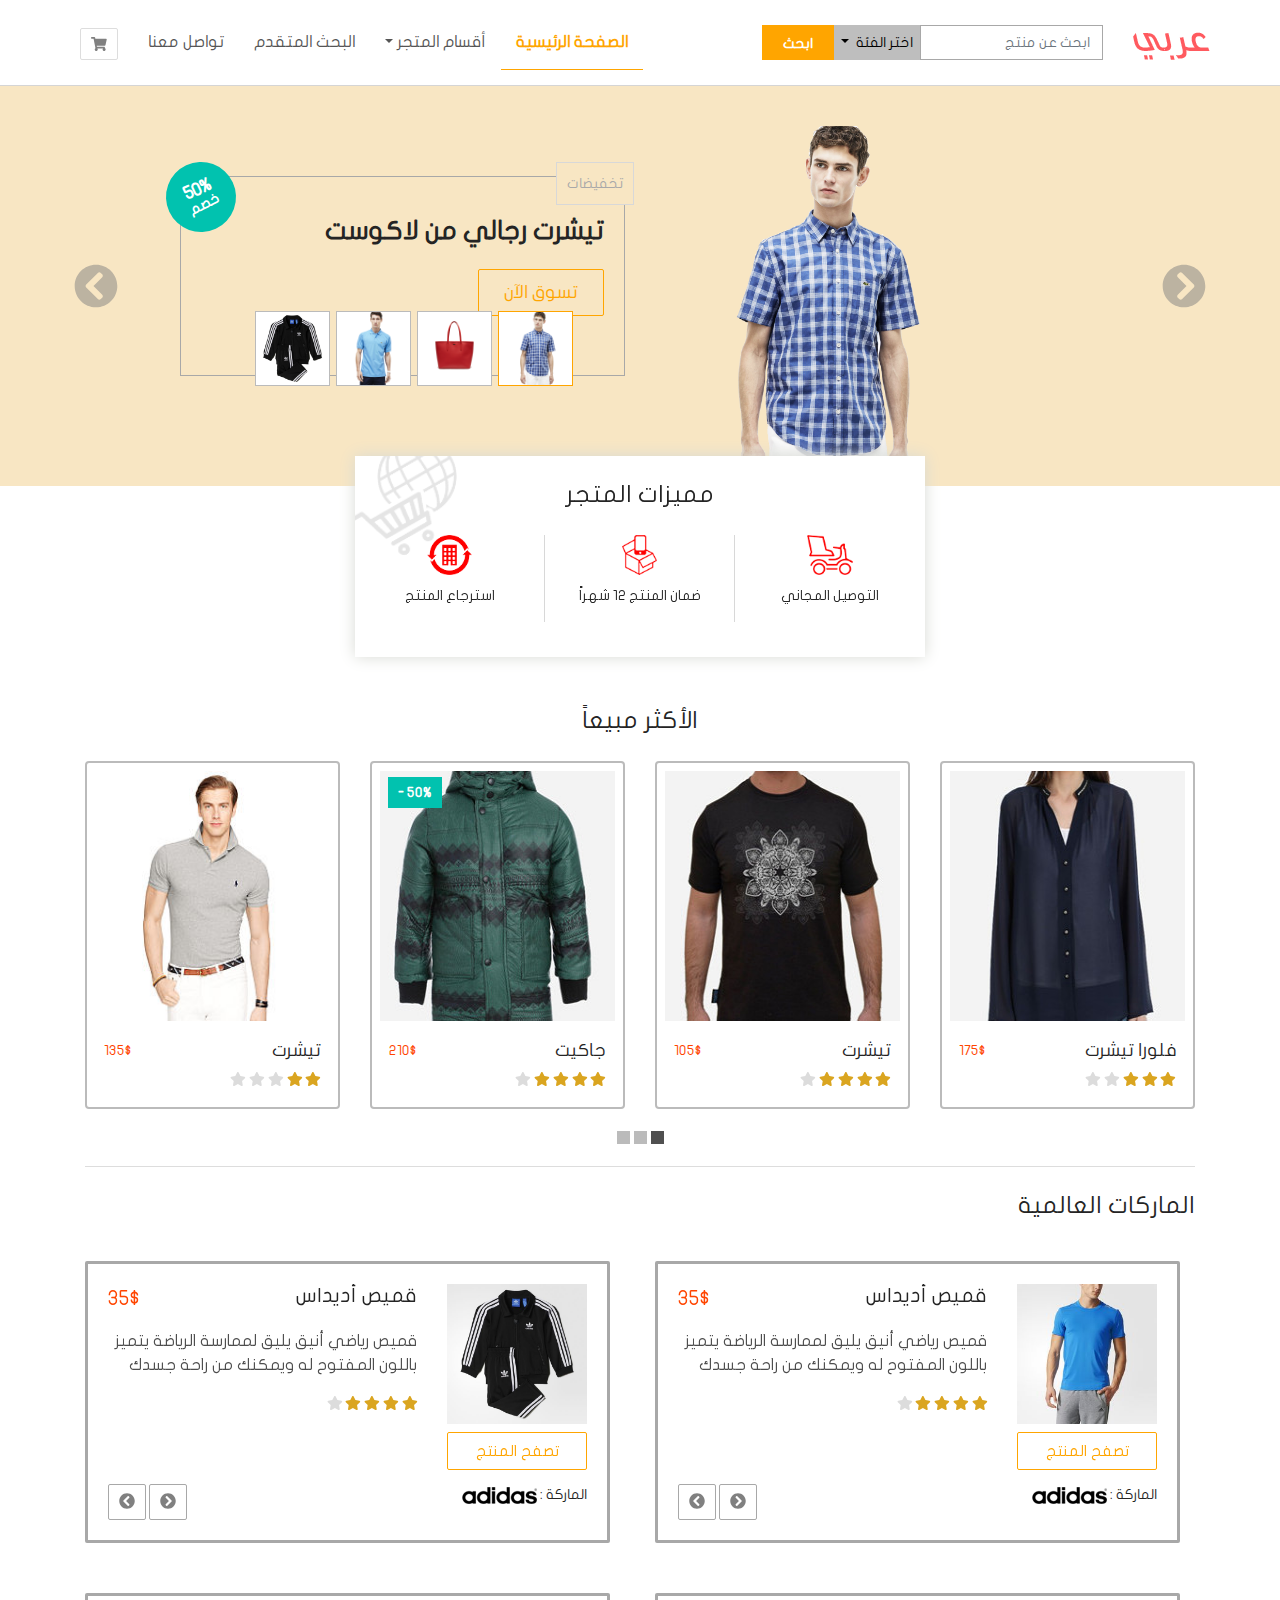
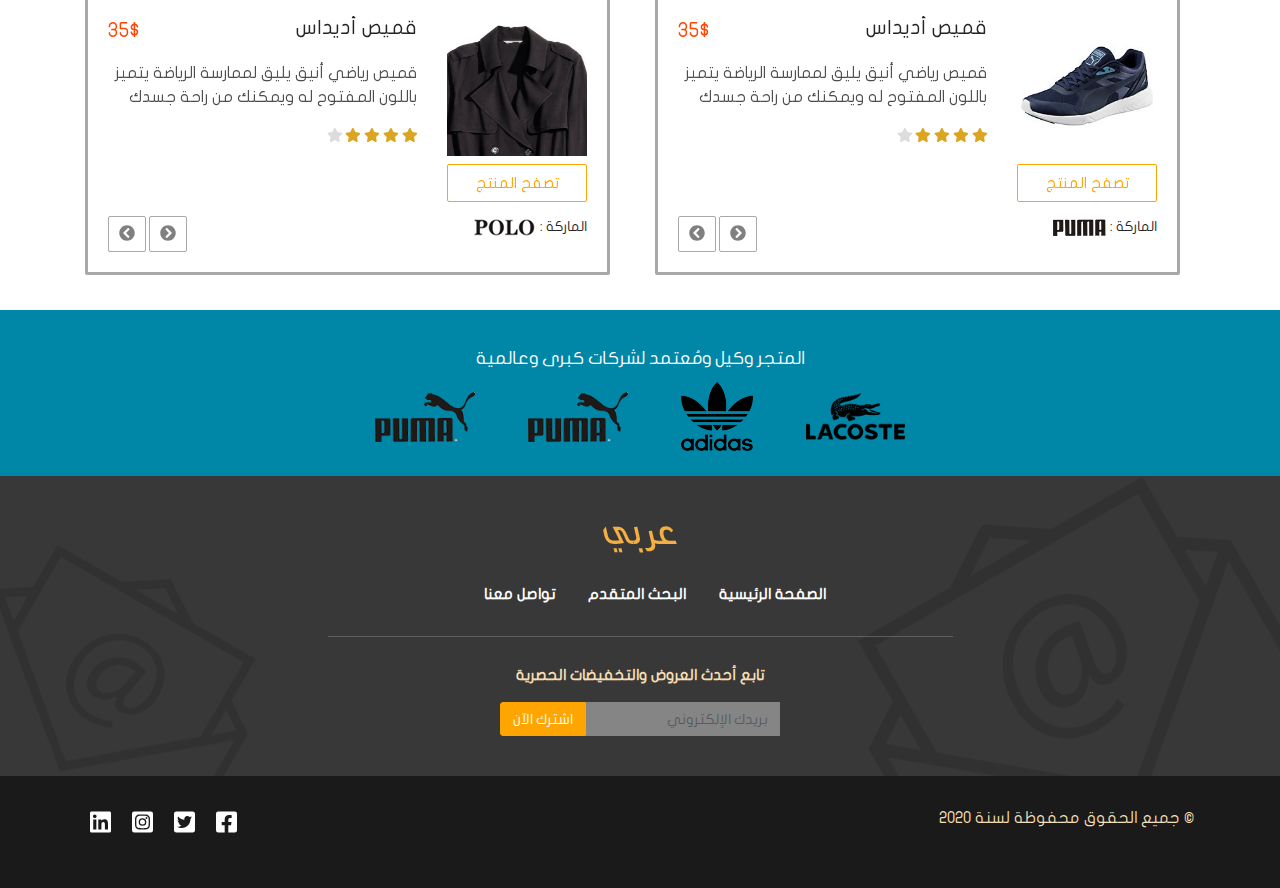
<file: index.html>
<!DOCTYPE html>
<html lang="ar" dir="rtl">

<head>
    <meta charset="utf-8">
    <title>متجر عربي</title>
    <meta name="viewport" content="width=device-width, initial-scale=1">

    <link rel="stylesheet" href="css/bootstrap.css">
    <link rel="stylesheet" href="font-awsome/css/all.min.css">
    <link rel="stylesheet" href="css/style.css">
</head>

<body>

    <!--الشريط العلوي-->
    <div class="container-fluid">
        <div class="row">
            <nav class="navbar navbar-expand-lg custom-navbar">
                <div class="container">
                    <div class="navbar-header">
                        <button class="navbar-toggler btn custom-btn btn-icon collapsed" data-toggle="collapse"
                            data-target="#navbar-collapse-menu">
                            <i class="fas fa-bars"></i>
                        </button>

                        <a href="checkout.html" class="navbar-toggler btn custom-btn btn-icon">
                            <i class="fas fa-shopping-cart"></i>
                        </a>

                        <a href="." class="navbar-brand">
                            <img src="images/logo.png" alt="شعار الموقع">
                        </a>
                    </div>
                    <form class="form-inline">
                        <input class="form-control custom-form-control" type="search" placeholder="ابحث عن منتج">
                        <div class="dropdown categories">
                            <a class="nav-link dropdown-toggle custom-btn" href="#" id="navbarDropdown" role="button"
                                data-toggle="dropdown" aria-expanded="false">
                                اختر الفئة
                            </a>
                            <ul class="dropdown-menu custom-dropdown-menu">
                                <li>
                                    <div class="checkbox">
                                        <label>
                                            <input type="checkbox" name="search-category" value="men">
                                            رجـالي
                                        </label>
                                    </div>
                                </li>
                                <li>
                                    <div class="checkbox">
                                        <label>
                                            <input type="checkbox" name="search-category" value="woman">
                                            نسائي
                                        </label>
                                    </div>
                                </li>
                                <li>
                                    <div class="checkbox">
                                        <label>
                                            <input type="checkbox" name="search-category" value="kids">
                                            أطفالي
                                        </label>
                                    </div>
                                </li>
                            </ul>
                        </div>
                        <button class="btn custom-btn-primary" type="submit"> ابحث </button>
                    </form>
                    <!--قائمة التنقل-->
                    <div class="collapse navbar-collapse" id="navbar-collapse-menu">
                        <ul class="navbar-nav ml-auto">
                            <li class="nav-item active">
                                <a class="nav-link" href=".">الصفحة الرئيسية</a>
                            </li>
                            <li class="nav-item dropdown">
                                <a class="nav-link dropdown-toggle" id="navbarDropdown" href="#" role="button"
                                    data-toggle="dropdown" aria-expanded="false">أقسام المتجر</a>
                                <ul class="dropdown-menu custom-dropdown-menu">
                                    <li>
                                        <a class="dropdown-item" href="#">رجالي</a>
                                    </li>
                                    <li>
                                        <a class="dropdown-item" href="#">نسائي</a>
                                    </li>
                                    <li>
                                        <a class="dropdown-item" href="#">أطفال</a>
                                    </li>
                                </ul>
                            </li>
                            <li class="nav-item">
                                <a class="nav-link" href="search.html">البحث المتقدم</a>
                            </li>
                            <li class="nav-item">
                                <a class="nav-link" href="#">تواصل معنا</a>
                            </li>
                            <li class="d-none d-lg-block">
                                <a href="chekout.html" id="btn-shopping-card" class="btn custom-btn btn-icon"
                                    title="عربة التسوق" data-toggle="tooltip" data-placement="bottom">
                                    <i class="fas fa-shopping-cart"></i>
                                </a>
                            </li>
                        </ul>
                    </div>
            </nav>
        </div>
    <!--نهاية الشريط العلوي-->


        <!--قسم المنتجات المميزة-->
        <div class="row">
            <div class="col-12" style="padding: 0;">
                <div id="carousel-featured" class="carousel slide" data-ride="carousel">
                    <div class="carousel-inner">
                        <div class="carousel-item active">
                            <div class="container">
                                <div class="row">
                                    <div class="col-12 col-md-4 offset-lg-2 text-center">
                                        <img src="images/lacoste_1.png" alt="تيشرت رجالي">
                                    </div>
                                    <div class="col-12 col-md-8 col-lg-5">
                                        <div class="product-details">
                                            <div class="sale larg">
                                                50%
                                                <span>خصم</span>
                                            </div>
                                            <div class="product-category">تخفيضات</div>
                                            <h1>تيشرت رجالي من لاكوست</h1>
                                            <a href="product.html" class="btn btn-lg custom-btn custom-btn-primary">تسوق
                                                الآن</a>
                                        </div>
                                    </div>
                                </div>
                            </div>
                        </div>
                        <div class="carousel-item">
                            <div class="container">
                                <div class="row">
                                    <div class="col-12 col-md-4 offset-lg-2 text-center">
                                        <img src="images/lacoste_2.png" alt="حقيبة نسائية">
                                    </div>
                                    <div class="col-12 col-md-8 col-lg-5">
                                        <div class="product-details">
                                            <div class="product-category">تخفيضات</div>
                                            <h1>تيشرت رجالي من لاكوست</h1>
                                            <a href="product.html" class="btn btn-lg custom-btn custom-btn-primary">تسوق
                                                الآن</a>
                                        </div>
                                    </div>
                                </div>
                            </div>
                        </div>
                        <div class="carousel-item">
                            <div class="container">
                                <div class="row">
                                    <div class="col-12 col-md-4 offset-lg-2 text-center">
                                        <img src="images/lacoste_3.png" alt=" تيشرت رجالي من بولو">
                                    </div>
                                    <div class="col-12 col-md-8 col-lg-5">
                                        <div class="product-details">
                                            <div class="product-category">تخفيضات</div>
                                            <h1>تيشرت رجالي من لاكوست</h1>
                                            <a href="product.html" class="btn btn-lg custom-btn custom-btn-primary">تسوق
                                                الآن</a>
                                        </div>
                                    </div>
                                </div>
                            </div>
                        </div>
                        <div class="carousel-item">
                            <div class="container">
                                <div class="row">
                                    <div class="col-12 col-md-4 offset-lg-2 text-center">
                                        <img src="images/adidas_3.png" alt="بدلة رياضية">
                                    </div>
                                    <div class="col-md-8 col-lg-5">
                                        <div class="product-details">
                                            <div class="product-category">تخفيضات</div>
                                            <h1>تيشرت رجالي من لاكوست</h1>
                                            <a href="product.html" class="btn btn-lg custom-btn custom-btn-primary">تسوق
                                                الآن</a>
                                        </div>
                                    </div>
                                </div>
                            </div>
                        </div>
                    </div>
                    <div class="carousel-indicators custom-carousel-indicators-primary d-none d-md-block">
                        <img src="images/lacoste_1.png" alt=" تي شيرت من لاكوست" data-target="#carousel-featured"
                            data-slide-to="0" class="active">
                        <img src="images/lacoste_2.png" alt=" حقيبة نسائية" data-target="#carousel-featured"
                            data-slide-to="1">
                        <img src="images/lacoste_3.png" alt="تي شيرت من بولو" data-target="#carousel-featured"
                            data-slide-to="2">
                        <img src="images/adidas_3.png" alt="بدلة رياضية" data-target="#carousel-featured"
                            data-slide-to="3">
                    </div>
                    <!--أسهم التنقل-->
                    <a href="#carousel-featured" class="carousel-control-prev custom-carousel-control"
                        data-slide="prev">
                        <i class="fas fa-chevron-circle-right fa-2x"></i>
                    </a>
                    <a href="#carousel-featured" class="carousel-control-next custom-carousel-control"
                        data-slide="next">
                        <i class="fas fa-chevron-circle-left fa-2x"></i>
                    </a>
                </div>
            </div>
        </div>
        <!--نهاية قسم المنتجات المميزة-->


        <!--مميزات المتجر-->
        <div class="container">
            <div class="row">
                <div id="store-features" class="col-12 col-md-8 offset-md-2 col-lg-6 offset-lg-3">
                    <h3 class="text-center custom-heading">
                        مميزات المتجر
                    </h3>
                    <div class="row">
                        <div class="col-4 text-center feature">
                            <img src="images/feature_1.png" alt="التوصيل المجاني">
                            <p> التوصيل المجاني</p>
                        </div>
                        <div class="col-4 text-center feature">
                            <img src="images/feature_2.png" alt="ضمان المنتج">
                            <p>ضمان المنتج 12 شهراً</p>
                        </div>
                        <div class="col-4 text-center feature">
                            <img src="images/feature_3.png" alt="استرجاع المنتج">
                            <p>استرجاع المنتج</p>
                        </div>
                    </div>
                </div>
            </div>
        </div>
        <!--نهاية قسم مميزات المتجر-->


        <!--قسم الأكثر مبيعاً -->
        <div class="row">
            <div class="container">
                <h3 class="text-center custom-heading">
                    الأكثر مبيعاً
                </h3>
                <div id="carousel-most-sold" class="carousel slide d-none d-md-block" data-ride="carousel">
                    <div class="carousel-inner">
                        <div class="carousel-item active">
                            <div class="row">
                                <!--المنتج الأول-->
                                <div class="col-lg-3 col-md-4">
                                    <div class="card custom-thumbnail">
                                        <div class="overlay">
                                            <button class="btn custom-btn btn-secondary add-to-cart-btn"
                                                data-add-to-cart="">
                                                أضف للعربة
                                                <i class="fas fa-cart-plus"></i>
                                            </button>
                                        </div>
                                        <img src="images/most_sold_1.jpg" alt="قميص نسائي">
                                        <div class="card-body">
                                            <div class="clearfix">
                                                <h4 class="float-left">فلورا تيشرت</h4>
                                                <div class="price float-right">
                                                    175$
                                                </div>
                                            </div>
                                            <div class="clearfix">
                                                <div class="rating float-left">
                                                    <i class="fas fa-star active"></i>
                                                    <i class="fas fa-star active"></i>
                                                    <i class="fas fa-star active"></i>
                                                    <i class="fas fa-star"></i>
                                                    <i class="fas fa-star"></i>
                                                </div>
                                                <button
                                                    class="btn custom-btn btn-secondary add-to-cart-btn d-block d-lg-none"
                                                    data-add-to-cart="">
                                                    أضف للعربة
                                                    <i class="fas fa-cart-plus"></i>
                                                </button>
                                            </div>
                                        </div>
                                    </div>
                                </div>
                                <!--نهاية المنتج الأول-->

                                <!--المنتج الثاني-->
                                <div class="col-lg-3 col-md-4">
                                    <div class="card custom-thumbnail">
                                        <div class="overlay">
                                            <button class="btn custom-btn btn-secondary add-to-cart-btn"
                                                data-add-to-cart="">
                                                أضف للعربة
                                                <i class="fas fa-cart-plus"></i>
                                            </button>
                                        </div>
                                        <img src="images/most_sold_2.jpg" alt="قميص نسائي">
                                        <div class="card-body">
                                            <div class="clearfix">
                                                <h4 class="float-left">تيشرت</h4>
                                                <div class="price float-right">
                                                    105$
                                                </div>
                                            </div>
                                            <div class="clearfix">
                                                <div class="rating float-left">
                                                    <i class="fas fa-star active"></i>
                                                    <i class="fas fa-star active"></i>
                                                    <i class="fas fa-star active"></i>
                                                    <i class="fas fa-star active"></i>
                                                    <i class="fas fa-star"></i>
                                                </div>
                                                <button
                                                    class="btn custom-btn btn-secondary add-to-cart-btn d-block d-lg-none"
                                                    data-add-to-cart="">
                                                    أضف للعربة
                                                    <i class="fas fa-cart-plus"></i>
                                                </button>
                                            </div>
                                        </div>
                                    </div>
                                </div>
                                <!--نهاية المنتج الثاني-->

                                <!--المنتج الثالث-->
                                <div class="col-lg-3 col-md-4">
                                    <div class="card custom-thumbnail">
                                        <div class="sale">50%</div>
                                        <div class="overlay">
                                            <button class="btn custom-btn btn-secondary add-to-cart-btn"
                                                data-add-to-cart="">
                                                أضف للعربة
                                                <i class="fas fa-cart-plus"></i>
                                            </button>
                                        </div>
                                        <img src="images/most_sold_3.jpg" alt="قميص نسائي">
                                        <div class="card-body">
                                            <div class="clearfix">
                                                <h4 class="float-left">جاكيت</h4>
                                                <div class="price float-right">
                                                    210$
                                                </div>
                                            </div>
                                            <div class="clearfix">
                                                <div class="rating float-left">
                                                    <i class="fas fa-star active"></i>
                                                    <i class="fas fa-star active"></i>
                                                    <i class="fas fa-star active"></i>
                                                    <i class="fas fa-star active"></i>
                                                    <i class="fas fa-star"></i>
                                                </div>
                                                <button
                                                    class="btn custom-btn btn-secondary add-to-cart-btn d-block d-lg-none"
                                                    data-add-to-cart="">
                                                    أضف للعربة
                                                    <i class="fas fa-cart-plus"></i>
                                                </button>
                                            </div>
                                        </div>
                                    </div>
                                </div>
                                <!--نهاية المنتج الثالث-->

                                <!--المنتج الرابع-->
                                <div class="col-lg-3 col-md-4 d-none d-lg-block">
                                    <div class="card custom-thumbnail">
                                        <div class="overlay">
                                            <button class="btn custom-btn btn-secondary add-to-cart-btn"
                                                data-add-to-cart="">
                                                أضف للعربة
                                                <i class="fas fa-cart-plus"></i>
                                            </button>
                                        </div>
                                        <img src="images/polo_1.jpg" alt="قميص نسائي">
                                        <div class="card-body">
                                            <div class="clearfix">
                                                <h4 class="float-left">تيشرت</h4>
                                                <div class="price float-right">
                                                    135$
                                                </div>
                                            </div>
                                            <div class="clearfix">
                                                <div class="rating float-left">
                                                    <i class="fas fa-star active"></i>
                                                    <i class="fas fa-star active"></i>
                                                    <i class="fas fa-star"></i>
                                                    <i class="fas fa-star"></i>
                                                    <i class="fas fa-star"></i>
                                                </div>
                                                <button
                                                    class="btn custom-btn btn-secondary add-to-cart-btn d-block d-lg-none"
                                                    data-add-to-cart="">
                                                    أضف للعربة
                                                    <i class="fas fa-cart-plus"></i>
                                                </button>
                                            </div>
                                        </div>
                                    </div>
                                </div>                        
                                <!--نهاية المنتج الرابع-->
                            </div>
                        </div>
                        <div class="carousel-item">
                            <div class="row">
                                <div class="col-lg-3 col-md-4">
                                    <div class="card custom-thumbnail">
                                        <div class="overlay">
                                            <button class="btn custom-btn btn-secondary add-to-cart-btn"
                                                data-add-to-cart="">
                                                أضف للعربة
                                                <i class="fas fa-cart-plus"></i>
                                            </button>
                                        </div>
                                        <img src="images/boot_adidas.jpg" alt="قميص نسائي">
                                        <div class="card-body">
                                            <div class="clearfix">
                                                <h4 class="float-left">حذاء رياضي</h4>
                                                <div class="price float-right">
                                                    175$
                                                </div>
                                            </div>
                                            <div class="clearfix">
                                                <div class="rating float-left">
                                                    <i class="fas fa-star active"></i>
                                                    <i class="fas fa-star active"></i>
                                                    <i class="fas fa-star active"></i>
                                                    <i class="fas fa-star"></i>
                                                    <i class="fas fa-star"></i>
                                                </div>
                                                <button
                                                    class="btn custom-btn btn-secondary add-to-cart-btn d-block d-lg-none"
                                                    data-add-to-cart="">
                                                    أضف للعربة
                                                    <i class="fas fa-cart-plus"></i>
                                                </button>
                                            </div>
                                        </div>
                                    </div>
                                </div>
                                <div class="col-lg-3 col-md-4">
                                    <div class="card custom-thumbnail">
                                        <div class="overlay">
                                            <button class="btn custom-btn btn-secondary add-to-cart-btn"
                                                data-add-to-cart="">
                                                أضف للعربة
                                                <i class="fas fa-cart-plus"></i>
                                            </button>
                                        </div>
                                        <img src="images/hm_3.jpg" alt="قميص نسائي">
                                        <div class="card-body">
                                            <div class="clearfix">
                                                <h4 class="float-left">فلورا تيشرت</h4>
                                                <div class="price float-right">
                                                    175$
                                                </div>
                                            </div>
                                            <div class="clearfix">
                                                <div class="rating float-left">
                                                    <i class="fas fa-star active"></i>
                                                    <i class="fas fa-star active"></i>
                                                    <i class="fas fa-star active"></i>
                                                    <i class="fas fa-star"></i>
                                                    <i class="fas fa-star"></i>
                                                </div>
                                                <button
                                                    class="btn custom-btn btn-secondary add-to-cart-btn d-block d-lg-none"
                                                    data-add-to-cart="">
                                                    أضف للعربة
                                                    <i class="fas fa-cart-plus"></i>
                                                </button>
                                            </div>
                                        </div>
                                    </div>
                                </div>
                                <div class="col-lg-3 col-md-4">
                                    <div class="card custom-thumbnail">
                                        <div class="overlay">
                                            <button class="btn custom-btn btn-secondary add-to-cart-btn"
                                                data-add-to-cart="">
                                                أضف للعربة
                                                <i class="fas fa-cart-plus"></i>
                                            </button>
                                        </div>
                                        <img src="images/polo_1.jpg" alt="قميص نسائي">
                                        <div class="card-body">
                                            <div class="clearfix">
                                                <h4 class="float-left">فلورا تيشرت</h4>
                                                <div class="price float-right">
                                                    175$
                                                </div>
                                            </div>
                                            <div class="clearfix">
                                                <div class="rating float-left">
                                                    <i class="fas fa-star active"></i>
                                                    <i class="fas fa-star active"></i>
                                                    <i class="fas fa-star active"></i>
                                                    <i class="fas fa-star"></i>
                                                    <i class="fas fa-star"></i>
                                                </div>
                                                <button
                                                    class="btn custom-btn btn-secondary add-to-cart-btn d-block d-lg-none"
                                                    data-add-to-cart="">
                                                    أضف للعربة
                                                    <i class="fas fa-cart-plus"></i>
                                                </button>
                                            </div>
                                        </div>
                                    </div>
                                </div>
                                <div class="col-lg-3 col-md-4 d-none d-lg-block">
                                    <div class="card custom-thumbnail">
                                        <div class="overlay">
                                            <button class="btn custom-btn btn-secondary add-to-cart-btn"
                                                data-add-to-cart="">
                                                أضف للعربة
                                                <i class="fas fa-cart-plus"></i>
                                            </button>
                                        </div>
                                        <img src="images/puma_1.jpg" alt="قميص نسائي">
                                        <div class="card-body">
                                            <div class="clearfix">
                                                <h4 class="float-left">فلورا تيشرت</h4>
                                                <div class="price float-right">
                                                    175$
                                                </div>
                                            </div>
                                            <div class="clearfix">
                                                <div class="rating float-left">
                                                    <i class="fas fa-star active"></i>
                                                    <i class="fas fa-star active"></i>
                                                    <i class="fas fa-star active"></i>
                                                    <i class="fas fa-star"></i>
                                                    <i class="fas fa-star"></i>
                                                </div>
                                                <button
                                                    class="btn custom-btn btn-secondary add-to-cart-btn d-block d-lg-none"
                                                    data-add-to-cart="">
                                                    أضف للعربة
                                                    <i class="fas fa-cart-plus"></i>
                                                </button>
                                            </div>
                                        </div>
                                    </div>
                                </div>
                            </div>
                        </div>
                        <div class="carousel-item ">
                            <div class="row">
                                <div class="col-lg-3 col-md-4">
                                    <div class="card custom-thumbnail">
                                        <div class="overlay">
                                            <button class="btn custom-btn btn-secondary add-to-cart-btn"
                                                data-add-to-cart="">
                                                أضف للعربة
                                                <i class="fas fa-cart-plus"></i>
                                            </button>
                                        </div>
                                        <img src="images/adidas_3.jpg" alt="قميص نسائي">
                                        <div class="card-body">
                                            <div class="clearfix">
                                                <h4 class="float-left">فلورا تيشرت</h4>
                                                <div class="price float-right">
                                                    175$
                                                </div>
                                            </div>
                                            <div class="clearfix">
                                                <div class="rating float-left">
                                                    <i class="fas fa-star active"></i>
                                                    <i class="fas fa-star active"></i>
                                                    <i class="fas fa-star active"></i>
                                                    <i class="fas fa-star"></i>
                                                    <i class="fas fa-star"></i>
                                                </div>
                                                <button
                                                    class="btn custom-btn btn-secondary add-to-cart-btn d-block d-lg-none"
                                                    data-add-to-cart="">
                                                    أضف للعربة
                                                    <i class="fas fa-cart-plus"></i>
                                                </button>
                                            </div>
                                        </div>
                                    </div>
                                </div>
                                <div class="col-lg-3 col-md-4">
                                    <div class="card custom-thumbnail">
                                        <div class="overlay">
                                            <button class="btn custom-btn btn-secondary add-to-cart-btn"
                                                data-add-to-cart="">
                                                أضف للعربة
                                                <i class="fas fa-cart-plus"></i>
                                            </button>
                                        </div>
                                        <img src="images/product_1.jpg" alt="قميص نسائي">
                                        <div class="card-body">
                                            <div class="clearfix">
                                                <h4 class="float-left">فلورا تيشرت</h4>
                                                <div class="price float-right">
                                                    175$
                                                </div>
                                            </div>
                                            <div class="clearfix">
                                                <div class="rating float-left">
                                                    <i class="fas fa-star active"></i>
                                                    <i class="fas fa-star active"></i>
                                                    <i class="fas fa-star active"></i>
                                                    <i class="fas fa-star"></i>
                                                    <i class="fas fa-star"></i>
                                                </div>
                                                <button
                                                    class="btn custom-btn btn-secondary add-to-cart-btn d-block d-lg-none"
                                                    data-add-to-cart="">
                                                    أضف للعربة
                                                    <i class="fas fa-cart-plus"></i>
                                                </button>
                                            </div>
                                        </div>
                                    </div>
                                </div>
                                <div class="col-lg-3 col-md-4">
                                    <div class="card custom-thumbnail">
                                        <div class="overlay">
                                            <button class="btn custom-btn btn-secondary add-to-cart-btn"
                                                data-add-to-cart="">
                                                أضف للعربة
                                                <i class="fas fa-cart-plus"></i>
                                            </button>
                                        </div>
                                        <img src="images/adidas_4.jpg" alt="قميص نسائي">
                                        <div class="card-body">
                                            <div class="clearfix">
                                                <h4 class="float-left">فلورا تيشرت</h4>
                                                <div class="price float-right">
                                                    175$
                                                </div>
                                            </div>
                                            <div class="clearfix">
                                                <div class="rating float-left">
                                                    <i class="fas fa-star active"></i>
                                                    <i class="fas fa-star active"></i>
                                                    <i class="fas fa-star active"></i>
                                                    <i class="fas fa-star"></i>
                                                    <i class="fas fa-star"></i>
                                                </div>
                                                <button
                                                    class="btn custom-btn btn-secondary add-to-cart-btn d-block d-lg-none"
                                                    data-add-to-cart="">
                                                    أضف للعربة
                                                    <i class="fas fa-cart-plus"></i>
                                                </button>
                                            </div>
                                        </div>
                                    </div>
                                </div>
                                <div class="col-lg-3 col-md-4 d-none d-lg-block">
                                    <div class="card custom-thumbnail">
                                        <div class="overlay">
                                            <button class="btn custom-btn btn-secondary add-to-cart-btn"
                                                data-add-to-cart="">
                                                أضف للعربة
                                                <i class="fas fa-cart-plus"></i>
                                            </button>
                                        </div>
                                        <img src="images/tshirt.jpg" alt="قميص نسائي">
                                        <div class="card-body">
                                            <div class="clearfix">
                                                <h4 class="float-left">فلورا تيشرت</h4>
                                                <div class="price float-right">
                                                    175$
                                                </div>
                                            </div>
                                            <div class="clearfix">
                                                <div class="rating float-left">
                                                    <i class="fas fa-star active"></i>
                                                    <i class="fas fa-star active"></i>
                                                    <i class="fas fa-star active"></i>
                                                    <i class="fas fa-star"></i>
                                                    <i class="fas fa-star"></i>
                                                </div>
                                                <button
                                                    class="btn custom-btn btn-secondary add-to-cart-btn d-block d-lg-none"
                                                    data-add-to-cart="">
                                                    أضف للعربة
                                                    <i class="fas fa-cart-plus"></i>
                                                </button>
                                            </div>
                                        </div>
                                    </div>
                                </div>
                            </div>
                        </div>
                    </div>
                    <!--نقاط التنقل-->
                    <ol class="carousel-indicators custom-carousel-indicators">
                        <li data-target="#carousel-most-sold" data-slide-to="0" class="active"></li>
                        <li data-target="#carousel-most-sold" data-slide-to="1"></li>
                        <li data-target="#carousel-most-sold" data-slide-to="2"></li>
                    </ol>
                </div>

                <!--carousel بديلة -->
                <div id="carousel-most-sold-alternative" class="carousel slide d-md-none" data-ride="carousel">
                    <div class="carousel-inner">
                        <div class="carousel-item active">
                            <div class="row">
                                <div class="col-lg-3 col-md-4">
                                    <div class="card custom-thumbnail">
                                        <div class="overlay">
                                            <button class="btn custom-btn btn-secondary add-to-cart-btn"
                                                data-add-to-cart="">
                                                أضف للعربة
                                                <i class="fas fa-cart-plus"></i>
                                            </button>
                                        </div>
                                        <img src="images/most_sold_1.jpg" alt="قميص نسائي">
                                        <div class="card-body">
                                            <div class="clearfix">
                                                <h4 class="float-left">فلورا تيشرت</h4>
                                                <div class="price float-right">
                                                    175$
                                                </div>
                                            </div>
                                            <div class="clearfix">
                                                <div class="rating float-left">
                                                    <i class="fas fa-star active"></i>
                                                    <i class="fas fa-star active"></i>
                                                    <i class="fas fa-star active"></i>
                                                    <i class="fas fa-star"></i>
                                                    <i class="fas fa-star"></i>
                                                </div>
                                                <button
                                                    class="btn custom-btn btn-secondary add-to-cart-btn d-block d-lg-none"
                                                    data-add-to-cart="">
                                                    أضف للعربة
                                                    <i class="fas fa-cart-plus"></i>
                                                </button>
                                            </div>
                                        </div>
                                    </div>
                                </div>
                            </div>
                        </div>
                        <div class="carousel-item">
                            <div class="row">
                                <div class="col-lg-3 col-md-4">
                                    <div class="card custom-thumbnail">
                                        <div class="overlay">
                                            <button class="btn custom-btn btn-secondary add-to-cart-btn"
                                                data-add-to-cart="">
                                                أضف للعربة
                                                <i class="fas fa-cart-plus"></i>
                                            </button>
                                        </div>
                                        <img src="images/adidas_2.jpg" alt="قميص نسائي">
                                        <div class="card-body">
                                            <div class="clearfix">
                                                <h4 class="float-left">فلورا تيشرت</h4>
                                                <div class="price float-right">
                                                    175$
                                                </div>
                                            </div>
                                            <div class="clearfix">
                                                <div class="rating float-left">
                                                    <i class="fas fa-star active"></i>
                                                    <i class="fas fa-star active"></i>
                                                    <i class="fas fa-star active"></i>
                                                    <i class="fas fa-star"></i>
                                                    <i class="fas fa-star"></i>
                                                </div>
                                                <button
                                                    class="btn custom-btn btn-secondary add-to-cart-btn d-block d-lg-none"
                                                    data-add-to-cart="">
                                                    أضف للعربة
                                                    <i class="fas fa-cart-plus"></i>
                                                </button>
                                            </div>
                                        </div>
                                    </div>
                                </div>
                            </div>
                        </div>
                        <div class="carousel-item">
                            <div class="row">
                                <div class="col-lg-3 col-md-4">
                                    <div class="card custom-thumbnail">
                                        <div class="overlay">
                                            <button class="btn custom-btn btn-secondary add-to-cart-btn"
                                                data-add-to-cart="">
                                                أضف للعربة
                                                <i class="fas fa-cart-plus"></i>
                                            </button>
                                        </div>
                                        <img src="images/adidas_2.jpg" alt="قميص نسائي">
                                        <div class="card-body">
                                            <div class="clearfix">
                                                <h4 class="float-left">فلورا تيشرت</h4>
                                                <div class="price float-right">
                                                    175$
                                                </div>
                                            </div>
                                            <div class="clearfix">
                                                <div class="rating float-left">
                                                    <i class="fas fa-star active"></i>
                                                    <i class="fas fa-star active"></i>
                                                    <i class="fas fa-star active"></i>
                                                    <i class="fas fa-star"></i>
                                                    <i class="fas fa-star"></i>
                                                </div>
                                                <button
                                                    class="btn custom-btn btn-secondary add-to-cart-btn d-block d-lg-none"
                                                    data-add-to-cart="">
                                                    أضف للعربة
                                                    <i class="fas fa-cart-plus"></i>
                                                </button>
                                            </div>
                                        </div>
                                    </div>
                                </div>
                            </div>
                        </div>
                    </div>
                </div>
                <!--نهاية carousel البديلة-->

                <!--أهم التنقل البديلة-->
                <div class="col-12 d-md-none text-center">
                    <button class="btn custom-arrow-btn" data-target="#carousel-most-sold-alternative" data-slide="prev">
                        <i class="fas fa-chevron-circle-right fa-2x"></i>
                    </button>
                    <button class="btn custom-arrow-btn" data-target="#carousel-most-sold-alternative" data-slide="next">
                        <i class="fas fa-chevron-circle-left fa-2x"></i>
                    </button>
                </div>
            </div>
        </div>
        <!--نهاية قسم الأكثر مبيعاً -->


        <!--قسم الماركات العالمية-->
        <div id="row-brands">
            <div class="container">
                <h3 class="custom-heading">الماركات العالمية</h3>
                <div class="row">
                    <div class="col-12 col-md-6 brand-products">
                        <div class="card custom-panel">
                            <div class="card-block">
                                <div id="carousel-brand-adidas" class="carousel slide" data-slide="carousel">
                                    <div class="carousel-inner">
                                        <div class="carousel-item active">
                                            <div class="row">
                                                <div class="col-lg-4">
                                                    <img src="images/adidas_1.jpg" alt="قميص أديداس"
                                                        class="product-image">
                                                    <a href="product.html"
                                                        class="btn btn-primary custom-btn custom-btn-primary btn-block d-none d-lg-block">تصفح
                                                        المنتج</a>
                                                </div>
                                                <div class="col-lg-8 product-details">
                                                    <div class="clearfix">
                                                        <div class="float-left">
                                                            <h4>قميص أديداس</h4>
                                                        </div>
                                                        <div class="float-right price">
                                                            35$
                                                        </div>
                                                    </div>
                                                    <p class="custom-text-muted">
                                                        قميص رياضي أنيق يليق لممارسة الرياضة يتميز باللون المفتوح له
                                                        ويمكنك من راحة جسدك
                                                    </p>
                                                    <div class="rating">
                                                        <i class="fas fa-star active"></i>
                                                        <i class="fas fa-star active"></i>
                                                        <i class="fas fa-star active"></i>
                                                        <i class="fas fa-star active"></i>
                                                        <i class="fas fa-star"></i>
                                                    </div>
                                                </div>
                                                <div class="col-12 d-lg-none">
                                                    <a href="product.html" class="btn btn-primary custom-btn custom-btn-primary btn-block">تصفح المنتج</a>
                                                </div>
                                            </div>
                                        </div>
                                        <div class="carousel-item">
                                            <div class="row">
                                                <div class="col-lg-4">
                                                    <img src="images/adidas_2.jpg" alt="قميص أديداس"
                                                        class="product-image">
                                                    <a href="product.html"
                                                        class="btn btn-primary custom-btn custom-btn-primary btn-block d-none d-lg-block">تصفح
                                                        المنتج</a>
                                                </div>
                                                <div class="col-lg-8 product-details">
                                                    <div class="clearfix">
                                                        <div class="float-left">
                                                            <h4>قميص أديداس</h4>
                                                        </div>
                                                        <div class="float-right price">
                                                            35$
                                                        </div>
                                                    </div>
                                                    <p class="custom-text-muted">
                                                        قميص رياضي أنيق يليق لممارسة الرياضة يتميز باللون المفتوح له
                                                        ويمكنك من راحة جسدك
                                                    </p>
                                                    <div class="rating">
                                                        <i class="fas fa-star active"></i>
                                                        <i class="fas fa-star active"></i>
                                                        <i class="fas fa-star active"></i>
                                                        <i class="fas fa-star active"></i>
                                                        <i class="fas fa-star"></i>
                                                    </div>
                                                </div>
                                                <div class="col-12 d-lg-none">
                                                    <a href="product.html" class="btn btn-primary custom-btn custom-btn-primary btn-block">تصفح المنتج</a>
                                                </div>
                                            </div>
                                        </div>
                                    </div>
                                    <div class="clearfix">
                                        <div class="brand-nav">
                                            <div class="brand-text">الماركة :</div>
                                            <img src="images/adidas_small.png" alt="adidas">
                                            <div class="float-right">
                                                <button class="btn btn-block-product"
                                                    data-target="#carousel-brand-adidas" data-slide="prev">
                                                    <i class="fas fa-chevron-circle-right"></i>
                                                </button>
                                                <button class="btn btn-block-product"
                                                    data-target="#carousel-brand-adidas" data-slide="next">
                                                    <i class="fas fa-chevron-circle-left"></i>
                                                </button>
                                            </div>
                                        </div>
                                    </div>
                                </div>
                            </div>
                        </div>
                    </div>
                    <div class="col-12 col-md-6 brand-products">
                        <div class="card custom-panel">
                            <div class="card-block">
                                <div id="carousel-brand-adidas-1" class="carousel slide" data-slide="carousel">
                                    <div class="carousel-inner">
                                        <div class="carousel-item active">
                                            <div class="row">
                                                <div class="col-lg-4">
                                                    <img src="images/adidas_3.jpg" alt="قميص أديداس"
                                                        class="product-image">
                                                    <a href="product.html"
                                                        class="btn btn-primary custom-btn custom-btn-primary btn-block d-none d-lg-block">تصفح
                                                        المنتج</a>
                                                </div>
                                                <div class="col-lg-8 product-details">
                                                    <div class="clearfix">
                                                        <div class="float-left">
                                                            <h4>قميص أديداس</h4>
                                                        </div>
                                                        <div class="float-right price">
                                                            35$
                                                        </div>
                                                    </div>
                                                    <p class="custom-text-muted">
                                                        قميص رياضي أنيق يليق لممارسة الرياضة يتميز باللون المفتوح له
                                                        ويمكنك من راحة جسدك
                                                    </p>
                                                    <div class="rating">
                                                        <i class="fas fa-star active"></i>
                                                        <i class="fas fa-star active"></i>
                                                        <i class="fas fa-star active"></i>
                                                        <i class="fas fa-star active"></i>
                                                        <i class="fas fa-star"></i>
                                                    </div>
                                                </div>
                                                <div class="col-12 d-lg-none">
                                                    <a href="product.html" class="btn btn-primary custom-btn custom-btn-primary btn-block">تصفح المنتج</a>
                                                </div>
                                            </div>
                                        </div>
                                        <div class="carousel-item">
                                            <div class="row">
                                                <div class="col-lg-4">
                                                    <img src="images/adidas_4.jpg" alt="قميص أديداس"
                                                        class="product-image">
                                                    <a href="product.html"
                                                        class="btn btn-primary custom-btn custom-btn-primary btn-block d-none d-lg-block">تصفح
                                                        المنتج</a>
                                                </div>
                                                <div class="col-lg-8 product-details">
                                                    <div class="clearfix">
                                                        <div class="float-left">
                                                            <h4>قميص أديداس</h4>
                                                        </div>
                                                        <div class="float-right price">
                                                            75$
                                                        </div>
                                                    </div>
                                                    <p class="custom-text-muted">
                                                        قميص رياضي أنيق يليق لممارسة الرياضة يتميز باللون المفتوح له
                                                        ويمكنك من راحة جسدك
                                                    </p>
                                                    <div class="rating">
                                                        <i class="fas fa-star active"></i>
                                                        <i class="fas fa-star active"></i>
                                                        <i class="fas fa-star active"></i>
                                                        <i class="fas fa-star active"></i>
                                                        <i class="fas fa-star"></i>
                                                    </div>
                                                </div>
                                                <div class="col-12 d-lg-none">
                                                    <a href="product.html" class="btn btn-primary custom-btn custom-btn-primary btn-block">تصفح المنتج</a>
                                                </div>
                                            </div>
                                        </div>
                                    </div>
                                    <div class="clearfix">
                                        <div class="brand-nav">
                                            <div class="brand-text">الماركة :</div>
                                            <img src="images/adidas_small.png" alt="adidas">
                                            <div class="float-right">
                                                <button class="btn btn-block-product"
                                                    data-target="#carousel-brand-adidas-1" data-slide="prev">
                                                    <i class="fas fa-chevron-circle-right"></i>
                                                </button>
                                                <button class="btn btn-block-product"
                                                    data-target="#carousel-brand-adidas-1" data-slide="next">
                                                    <i class="fas fa-chevron-circle-left"></i>
                                                </button>
                                            </div>
                                        </div>
                                    </div>
                                </div>
                            </div>
                        </div>
                    </div>
                    <div class="col-12 col-md-6 brand-products">
                        <div class="card custom-panel">
                            <div class="card-block">
                                <div id="carousel-brand-adidas-2" class="carousel slide" data-slide="carousel">
                                    <div class="carousel-inner">
                                        <div class="carousel-item active">
                                            <div class="row">
                                                <div class="col-lg-4">
                                                    <img src="images/puma_3.jpg" alt="قميص أديداس"
                                                        class="product-image">
                                                    <a href="product.html"
                                                        class="btn btn-primary custom-btn custom-btn-primary btn-block d-none d-lg-block">تصفح
                                                        المنتج</a>
                                                </div>
                                                <div class="col-lg-8 product-details">
                                                    <div class="clearfix">
                                                        <div class="float-left">
                                                            <h4>قميص أديداس</h4>
                                                        </div>
                                                        <div class="float-right price">
                                                            35$
                                                        </div>
                                                    </div>
                                                    <p class="custom-text-muted">
                                                        قميص رياضي أنيق يليق لممارسة الرياضة يتميز باللون المفتوح له
                                                        ويمكنك من راحة جسدك
                                                    </p>
                                                    <div class="rating">
                                                        <i class="fas fa-star active"></i>
                                                        <i class="fas fa-star active"></i>
                                                        <i class="fas fa-star active"></i>
                                                        <i class="fas fa-star active"></i>
                                                        <i class="fas fa-star"></i>
                                                    </div>
                                                </div>
                                                <div class="col-12 d-lg-none">
                                                    <a href="product.html" class="btn btn-primary custom-btn custom-btn-primary btn-block">تصفح المنتج</a>
                                                </div>
                                            </div>
                                        </div>
                                        <div class="carousel-item">
                                            <div class="row">
                                                <div class="col-4">
                                                    <img src="images/polo_2.jpg" alt="قميص من بولو"
                                                        class="product-image">
                                                    <a href="product.html"
                                                        class="btn btn-primary custom-btn custom-btn-primary btn-block d-none d-lg-block">تصفح
                                                        المنتج</a>
                                                </div>
                                                <div class="col-lg-8 product-details">
                                                    <div class="clearfix">
                                                        <div class="float-left">
                                                            <h4>قميص من بولو</h4>
                                                        </div>
                                                        <div class="float-right price">
                                                            95$
                                                        </div>
                                                    </div>
                                                    <p class="custom-text-muted">
                                                        قميص رياضي أنيق يليق لممارسة الرياضة يتميز باللون المفتوح له
                                                        ويمكنك من راحة جسدك
                                                    </p>
                                                    <div class="rating">
                                                        <i class="fas fa-star active"></i>
                                                        <i class="fas fa-star active"></i>
                                                        <i class="fas fa-star active"></i>
                                                        <i class="fas fa-star active"></i>
                                                        <i class="fas fa-star"></i>
                                                    </div>
                                                </div>
                                                <div class="col-12 d-lg-none">
                                                    <a href="product.html" class="btn btn-primary custom-btn custom-btn-primary btn-block">تصفح المنتج</a>
                                                </div>
                                            </div>
                                        </div>
                                    </div>
                                    <div class="clearfix">
                                        <div class="brand-nav">
                                            <div class="brand-text">الماركة :</div>
                                            <img src="images/puma_small.png" alt="adidas">
                                            <div class="float-right">
                                                <button class="btn btn-block-product"
                                                    data-target="#carousel-brand-adidas-2" data-slide="prev">
                                                    <i class="fas fa-chevron-circle-right"></i>
                                                </button>
                                                <button class="btn btn-block-product"
                                                    data-target="#carousel-brand-adidas-2" data-slide="next">
                                                    <i class="fas fa-chevron-circle-left"></i>
                                                </button>
                                            </div>
                                        </div>
                                    </div>
                                </div>
                            </div>
                        </div>
                    </div>
                    <div class="col-12 col-md-6 brand-products">
                        <div class="card custom-panel">
                            <div class="card-block">
                                <div id="carousel-brand-adidas-3" class="carousel slide" data-slide="carousel">
                                    <div class="carousel-inner">
                                        <div class="carousel-item active">
                                            <div class="row">
                                                <div class="col-lg-4">
                                                    <img src="images/hm_1.jpg" alt="قميص أديداس" class="product-image">
                                                    <a href="product.html"
                                                        class="btn btn-primary custom-btn custom-btn-primary btn-block d-none d-lg-block">تصفح
                                                        المنتج</a>
                                                </div>
                                                <div class="col-lg-8 product-details">
                                                    <div class="clearfix">
                                                        <div class="float-left">
                                                            <h4>قميص أديداس</h4>
                                                        </div>
                                                        <div class="float-right price">
                                                            35$
                                                        </div>
                                                    </div>
                                                    <p class="custom-text-muted">
                                                        قميص رياضي أنيق يليق لممارسة الرياضة يتميز باللون المفتوح له
                                                        ويمكنك من راحة جسدك
                                                    </p>
                                                    <div class="rating">
                                                        <i class="fas fa-star active"></i>
                                                        <i class="fas fa-star active"></i>
                                                        <i class="fas fa-star active"></i>
                                                        <i class="fas fa-star active"></i>
                                                        <i class="fas fa-star"></i>
                                                    </div>
                                                </div>
                                                <div class="col-12 d-lg-none">
                                                    <a href="product.html" class="btn btn-primary custom-btn custom-btn-primary btn-block">تصفح المنتج</a>
                                                </div>
                                            </div>
                                        </div>
                                        <div class="carousel-item">
                                            <div class="row">
                                                <div class="col-lg-4">
                                                    <img src="images/hm_4.jpg" alt="قميص أديداس" class="product-image">
                                                    <a href="product.html"
                                                        class="btn btn-primary custom-btn custom-btn-primary btn-block d-none d-lg-block">تصفح
                                                        المنتج</a>
                                                </div>
                                                <div class="col-lg-8 product-details">
                                                    <div class="clearfix">
                                                        <div class="float-left">
                                                            <h4>قميص أديداس</h4>
                                                        </div>
                                                        <div class="float-right price">
                                                            69.99$
                                                        </div>
                                                    </div>
                                                    <p class="custom-text-muted">
                                                        قميص رياضي أنيق يليق لممارسة الرياضة يتميز باللون المفتوح له
                                                        ويمكنك من راحة جسدك
                                                    </p>
                                                    <div class="rating">
                                                        <i class="fas fa-star active"></i>
                                                        <i class="fas fa-star active"></i>
                                                        <i class="fas fa-star active"></i>
                                                        <i class="fas fa-star active"></i>
                                                        <i class="fas fa-star"></i>
                                                    </div>
                                                </div>
                                                <div class="col-12 d-lg-none">
                                                    <a href="product.html" class="btn btn-primary custom-btn custom-btn-primary btn-block">تصفح المنتج</a>
                                                </div>
                                            </div>
                                        </div>
                                    </div>
                                    <div class="clearfix">
                                        <div class="brand-nav">
                                            <div class="brand-text">الماركة :</div>
                                            <img src="images/polo_small.png" alt="adidas">
                                            <div class="float-right">
                                                <button class="btn btn-block-product"
                                                    data-target="#carousel-brand-adidas-3" data-slide="prev">
                                                    <i class="fas fa-chevron-circle-right"></i>
                                                </button>
                                                <button class="btn btn-block-product"
                                                    data-target="#carousel-brand-adidas-3" data-slide="next">
                                                    <i class="fas fa-chevron-circle-left"></i>
                                                </button>
                                            </div>
                                        </div>
                                    </div>
                                </div>
                            </div>
                        </div>
                    </div>
                </div>
            </div>
        </div>
        <!--نهاية قسم الماركات العالمية-->


        <!--قسم تذييل الصفحة-->
    <div id="footer" class="row">
        <div id="brand-logos" class="col-12 text-center">
            <p>المتجر وكيل ومُعتمد لشركات كبرى وعالمية</p>
            <div class="img-container">
                <img src="images/lacoste.png" alt="lacoste">
                <img src="images/adidas.png" alt="adidas">
                <img src="images/puma.png" alt="puma">
                <img src="images/puma.png" alt="polo">
            </div>
        </div>
    </div>
    </div>
    <div id="footer-nav">
        <div class="container-fluid text-center">
            <div class="footer-logo">
                <a href=".">
                    <img src="images/logo_footer.png" alt="عربي">
                </a>
            </div>
            <div id="footer-nav-links" class="col-12">
                <a href=".">الصفحة الرئيسية</a>
                <a href="search.html">البحث المتقدم</a>
                <a href="contact.html">تواصل معنا</a>
            </div>
            <div id="newsletter" class="col-12 col-md-6 offset-md-3">
                <form action="" class="form">
                    <label for="footer-email">
                        تابع أحدث العروض والتخفيضات الحصرية
                    </label>
                    <br>
                    <div class="input-group">
                        <input id="footer-email" class="form-control custom-form-control" type="email"
                            placeholder="بريدك الإلكتروني" name="email" required>
                        <div class="input-group-btn">
                            <button type="submit" class="btn btn-primary custom-btn-primary2">
                                اشترك الآن
                            </button>
                        </div>
                    </div>
                </form>
            </div>
        </div>
    </div>

    <div id="footer-copyright-social" class="col-12">
        <div class="container-fluid">
            <div class="container">
                <div class="clearfix">
                    <div id="copyright" class="float-left">
                        <p> &copy; جميع الحقوق محفوظة لسنة 2020 </p>
                    </div>
                    <div id="social-icons" class="float-right">
                        <ul class="list-inline">
                            <li class="list-inline-item">
                                <a href="https://web.facebook.com/" target="_blank">
                                    <i class="fab fa-facebook-square"></i>
                                </a>
                            </li>
                            <li class="list-inline-item">
                                <a href="https://twitter.com/" target="_blank">
                                    <i class="fab fa-twitter-square"></i>
                                </a>
                            </li>
                            <li class="list-inline-item">
                                <a href="https://instagram.com/" target="_blank">
                                    <i class="fab fa-instagram-square"></i>
                                </a>
                            </li>
                            <li class="list-inline-item">
                                <a href="https://linkedin.com/" target="_blank">
                                    <i class="fab fa-linkedin"></i>
                                </a>
                            </li>
                        </ul>
                    </div>
                </div>
            </div>
        </div>
    </div>

    <script src="font-awsome/js/all.min.js"></script>
    <script src="js/jquery-3.3.1.slim.min.js"></script>
    <script src="js/popper.min.js"></script>
    <script src="js/bootstrap.js"></script>


    <script src="js/script.js"></script>
</body>

</html>
</file>
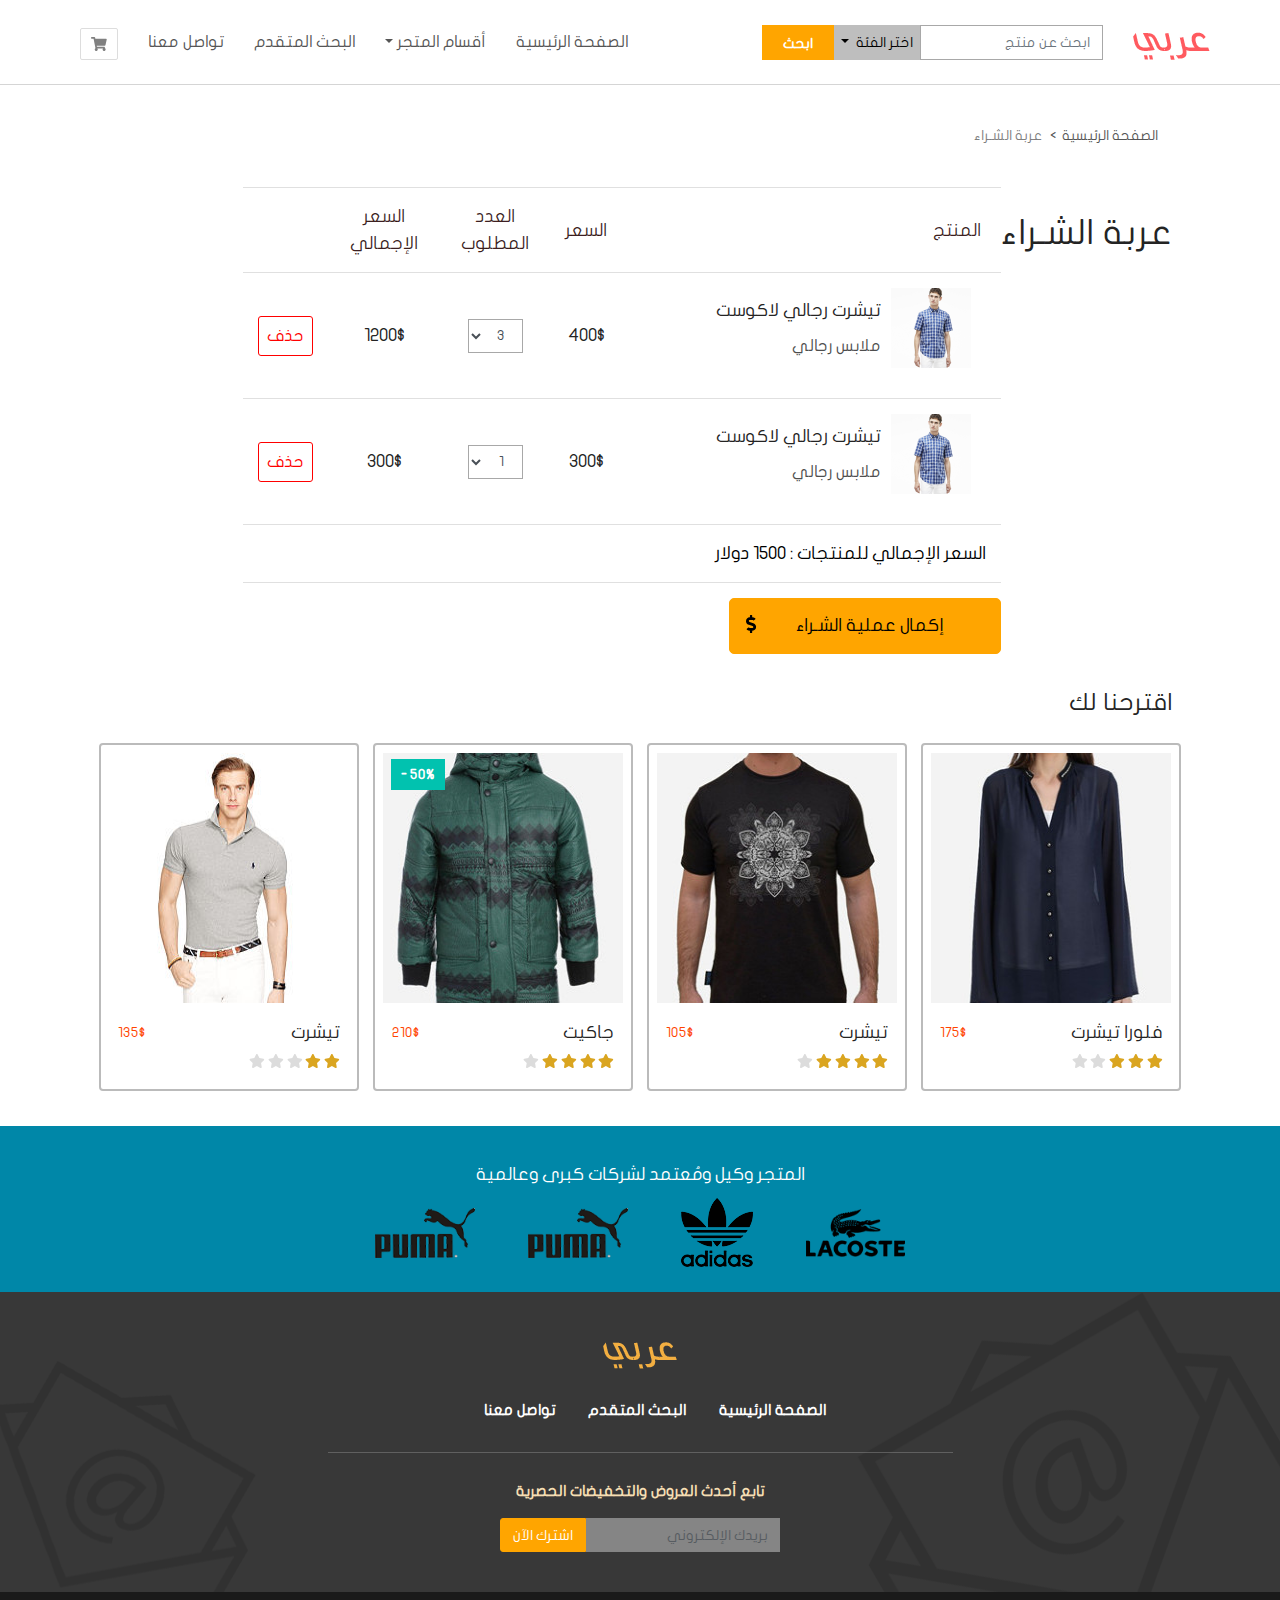
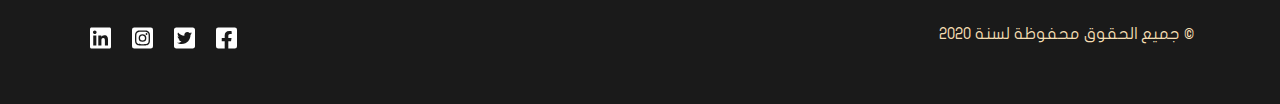
<file: chekout.html>
<!DOCTYPE html>
<html lang="ar" dir="rtl">

<head>
    <meta charset="utf-8">
    <title> عربة الشـراء </title>
    <meta name="viewport" content="width=device-width, initial-scale=1">

    <link rel="stylesheet" href="css/bootstrap.css">
    <link rel="stylesheet" href="font-awsome/css/all.min.css">
    <link rel="stylesheet" href="css/style.css">
</head>

<body>

    <!--الشريط العلوي-->
    <div class="container-fluid">
        <div class="row">
            <nav class="navbar navbar-expand-lg custom-navbar">
                <div class="container">
                    <div class="navbar-header">
                        <button class="navbar-toggler btn custom-btn btn-icon collapsed" data-toggle="collapse"
                            data-target="#navbar-collapse-menu">
                            <i class="fas fa-bars"></i>
                        </button>

                        <a href="checkout.html" class="navbar-toggler btn custom-btn btn-icon">
                            <i class="fas fa-shopping-cart"></i>
                        </a>

                        <a href="." class="navbar-brand">
                            <img src="images/logo.png" alt="شعار الموقع">
                        </a>
                    </div>
                    <form class="form-inline">
                        <input class="form-control custom-form-control" type="search" placeholder="ابحث عن منتج">
                        <div class="dropdown categories">
                            <a class="nav-link dropdown-toggle custom-btn" href="#" id="navbarDropdown" role="button"
                                data-toggle="dropdown" aria-expanded="false">
                                اختر الفئة
                            </a>
                            <ul class="dropdown-menu custom-dropdown-menu">
                                <li>
                                    <div class="checkbox">
                                        <label>
                                            <input type="checkbox" name="search-category" value="men">
                                            رجـالي
                                        </label>
                                    </div>
                                </li>
                                <li>
                                    <div class="checkbox">
                                        <label>
                                            <input type="checkbox" name="search-category" value="woman">
                                            نسائي
                                        </label>
                                    </div>
                                </li>
                                <li>
                                    <div class="checkbox">
                                        <label>
                                            <input type="checkbox" name="search-category" value="kids">
                                            أطفالي
                                        </label>
                                    </div>
                                </li>
                            </ul>
                        </div>
                        <button class="btn custom-btn-primary" type="submit"> ابحث </button>
                    </form>
                    <!--قائمة التنقل-->
                    <div class="collapse navbar-collapse" id="navbar-collapse-menu">
                        <ul class="navbar-nav ml-auto">
                            <li class="nav-item">
                                <a class="nav-link" href=".">الصفحة الرئيسية</a>
                            </li>
                            <li class="nav-item dropdown">
                                <a class="nav-link dropdown-toggle" id="navbarDropdown" href="#" role="button"
                                    data-toggle="dropdown" aria-expanded="false">أقسام المتجر</a>
                                <ul class="dropdown-menu custom-dropdown-menu">
                                    <li>
                                        <a class="dropdown-item" href="#">رجالي</a>
                                    </li>
                                    <li>
                                        <a class="dropdown-item" href="#">نسائي</a>
                                    </li>
                                    <li>
                                        <a class="dropdown-item" href="#">أطفال</a>
                                    </li>
                                </ul>
                            </li>
                            <li class="nav-item">
                                <a class="nav-link" href="#">البحث المتقدم</a>
                            </li>
                            <li class="nav-item">
                                <a class="nav-link" href="#">تواصل معنا</a>
                            </li>
                            <li class="d-none d-lg-block">
                                <a href="chekout.html" id="btn-shopping-card" class="btn custom-btn btn-icon"
                                    title="عربة التسوق" data-toggle="tooltip" data-placement="bottom">
                                    <i class="fas fa-shopping-cart"></i>
                                </a>
                            </li>
                        </ul>
                    </div>
                </nav>
        </div>
        <!--نهاية الشريط العلوي-->


        <div class="row">
            <div class="col-12 col-lg-10 offset-lg-1">
                <!--القائمة الفرعية-->
                <ol class="breadcrumb custom-breadcrumb">
                    <li>
                        <a href=".">الصفحة الرئيسية</a>
                    </li>
                    <li class="active">
                        عربة الشـراء
                    </li>
                </ol>
                <!--نهاية القائمة الفرعية-->

                <!--قسم عربة الشراء-->
                <div class="borders-between">
                    <div class="row">
                        <h1 class="custom-heading table-title">عربة الشـراء</h1>
                        <form id="form-checkout" action="payment.html">
                            <table class="custom-table">
                                <thead>
                                    <tr>
                                        <th>المنتج</th>
                                        <th>السعر</th>
                                        <th>العدد المطلوب</th>
                                        <th class="hide-on-small">السعر الإجمالي</th>
                                        <th></th>
                                    </tr>
                                </thead>
                                <tbody>
                                    <tr data-product-info data-product-price="400">
                                        <td>
                                            <div class="media custom-media">
                                                <div class="media-left">
                                                    <img src="images/lacoste_1.jpg" alt="تيشيرت من لاكوست"
                                                        class="media-object">
                                                </div>
                                                <div class="media-body">
                                                    <h4>تيشرت رجالي لاكوست</h4>
                                                    <div class="custom-text-muted">
                                                        ملابس رجالي
                                                    </div>
                                                </div>
                                            </div>
                                        </td>
                                        <td> 400$</td>
                                        <td>
                                            <select name="quantity[0]"
                                                class="form-control custom-form-control select-inline quantity"
                                                data-product-quantity>
                                                <option value="1">1</option>
                                                <option value="2">2</option>
                                                <option value="3" selected>3</option>
                                            </select>
                                        </td>
                                        <td class="total-price-for-product hide-on-small">
                                            1200$
                                        </td>
                                        <td>
                                            <button class="btn custom-btn btn-danger custom-btn-danger"
                                                data-remove-from-cart>
                                                <span class="d-none d-md-block">حذف</span>
                                                <i class="fas fa-trash-alt d-block d-md-none"></i>
                                            </button>
                                        </td>
                                    </tr>
                                    <tr data-product-info data-product-price="300">
                                        <td>
                                            <div class="media custom-media">
                                                <div class="media-left">
                                                    <img src="images/lacoste_1.jpg" alt="تيشيرت من لاكوست"
                                                        class="media-object">
                                                </div>
                                                <div class="media-body">
                                                    <h4>تيشرت رجالي لاكوست</h4>
                                                    <div class="custom-text-muted">
                                                        ملابس رجالي
                                                    </div>
                                                </div>
                                            </div>
                                        </td>
                                        <td> 300$</td>
                                        <td>
                                            <select name="quantity[0]"
                                                class="form-control custom-form-control select-inline quantity"
                                                data-product-quantity>
                                                <option value="1" selected>1</option>
                                                <option value="2">2</option>
                                                <option value="3">3</option>
                                            </select>
                                        </td>
                                        <td class="total-price-for-product hide-on-small">
                                            300$
                                        </td>
                                        <td>
                                            <button class="btn custom-btn btn-danger custom-btn-danger"
                                                data-remove-from-cart>
                                                <span class="d-none d-md-block">حذف</span>
                                                <i class="fas fa-trash-alt d-block d-md-none"></i>
                                            </button>
                                        </td>
                                    </tr>
                                </tbody>
                                <tfoot>
                                    <tr>
                                        <td colspan="5" class="total-price">
                                            <span class="custom-text-muted">
                                                السعر الإجمالي للمنتجات :
                                                <span id="total-Price-For-All-Products">1500</span>
                                                دولار
                                            </span>
                                        </td>
                                    </tr>
                                </tfoot>
                            </table>
                            <button type="submit"
                                class="btn custom-btn btn-primary custom-btn-primary2 custom-btn-with-icon btn-lg">
                                <span class="clearfix">
                                        <span class="float-left">
                                            إكمال عملية الشـراء
                                        </span>
                                   
                                        <span class="float-right">
                                            <i class="fas fa-dollar-sign"></i>
                                        </span>
                                </span>
                            </button>
                        </form>

                        <!--اقترحنا لك-->
                        <div class="row suggestions">
                            <h3 class="custom-heading col-sm-12">اقترحنا لك</h3>
                            <!--المنتج الأول-->
                            <div class="col-lg-3 col-md-4">
                                <div class="card custom-thumbnail">
                                    <div class="overlay">
                                        <button class="btn custom-btn btn-secondary add-to-cart-btn"
                                            data-add-to-cart="">
                                            أضف للعربة
                                            <i class="fas fa-cart-plus"></i>
                                        </button>
                                    </div>
                                    <img src="images/most_sold_1.jpg" alt="قميص نسائي">
                                    <div class="card-body">
                                        <div class="clearfix">
                                            <h4 class="float-left">فلورا تيشرت</h4>
                                            <div class="price float-right">
                                                175$
                                            </div>
                                        </div>
                                        <div class="clearfix">
                                            <div class="rating float-left">
                                                <i class="fas fa-star active"></i>
                                                <i class="fas fa-star active"></i>
                                                <i class="fas fa-star active"></i>
                                                <i class="fas fa-star"></i>
                                                <i class="fas fa-star"></i>
                                            </div>
                                            <button
                                                class="btn custom-btn btn-secondary add-to-cart-btn d-block d-lg-none"
                                                data-add-to-cart="">
                                                أضف للعربة
                                                <i class="fas fa-cart-plus"></i>
                                            </button>
                                        </div>
                                    </div>
                                </div>
                            </div>
                            <!--نهاية المنتج الأول-->

                            <!--المنتج الثاني-->
                            <div class="col-lg-3 col-md-4">
                                <div class="card custom-thumbnail">
                                    <div class="overlay">
                                        <button class="btn custom-btn btn-secondary add-to-cart-btn"
                                            data-add-to-cart="">
                                            أضف للعربة
                                            <i class="fas fa-cart-plus"></i>
                                        </button>
                                    </div>
                                    <img src="images/most_sold_2.jpg" alt="قميص نسائي">
                                    <div class="card-body">
                                        <div class="clearfix">
                                            <h4 class="float-left">تيشرت</h4>
                                            <div class="price float-right">
                                                105$
                                            </div>
                                        </div>
                                        <div class="clearfix">
                                            <div class="rating float-left">
                                                <i class="fas fa-star active"></i>
                                                <i class="fas fa-star active"></i>
                                                <i class="fas fa-star active"></i>
                                                <i class="fas fa-star active"></i>
                                                <i class="fas fa-star"></i>
                                            </div>
                                            <button
                                                class="btn custom-btn btn-secondary add-to-cart-btn d-block d-lg-none"
                                                data-add-to-cart="">
                                                أضف للعربة
                                                <i class="fas fa-cart-plus"></i>
                                            </button>
                                        </div>
                                    </div>
                                </div>
                            </div>
                            <!--نهاية المنتج الثاني-->

                            <!--المنتج الثالث-->
                            <div class="col-lg-3 col-md-4">
                                <div class="card custom-thumbnail">
                                    <div class="sale">50%</div>
                                    <div class="overlay">
                                        <button class="btn custom-btn btn-secondary add-to-cart-btn"
                                            data-add-to-cart="">
                                            أضف للعربة
                                            <i class="fas fa-cart-plus"></i>
                                        </button>
                                    </div>
                                    <img src="images/most_sold_3.jpg" alt="قميص نسائي">
                                    <div class="card-body">
                                        <div class="clearfix">
                                            <h4 class="float-left">جاكيت</h4>
                                            <div class="price float-right">
                                                210$
                                            </div>
                                        </div>
                                        <div class="clearfix">
                                            <div class="rating float-left">
                                                <i class="fas fa-star active"></i>
                                                <i class="fas fa-star active"></i>
                                                <i class="fas fa-star active"></i>
                                                <i class="fas fa-star active"></i>
                                                <i class="fas fa-star"></i>
                                            </div>
                                            <button
                                                class="btn custom-btn btn-secondary add-to-cart-btn d-block d-lg-none"
                                                data-add-to-cart="">
                                                أضف للعربة
                                                <i class="fas fa-cart-plus"></i>
                                            </button>
                                        </div>
                                    </div>
                                </div>
                            </div>
                            <!--نهاية المنتج الثالث-->

                            <!--المنتج الرابع-->
                            <div class="col-lg-3 col-md-4 d-none d-lg-block">
                                <div class="card custom-thumbnail">
                                    <div class="overlay">
                                        <button class="btn custom-btn btn-secondary add-to-cart-btn"
                                            data-add-to-cart="">
                                            أضف للعربة
                                            <i class="fas fa-cart-plus"></i>
                                        </button>
                                    </div>
                                    <img src="images/polo_1.jpg" alt="قميص نسائي">
                                    <div class="card-body">
                                        <div class="clearfix">
                                            <h4 class="float-left">تيشرت</h4>
                                            <div class="price float-right">
                                                135$
                                            </div>
                                        </div>
                                        <div class="clearfix">
                                            <div class="rating float-left">
                                                <i class="fas fa-star active"></i>
                                                <i class="fas fa-star active"></i>
                                                <i class="fas fa-star"></i>
                                                <i class="fas fa-star"></i>
                                                <i class="fas fa-star"></i>
                                            </div>
                                            <button
                                                class="btn custom-btn btn-secondary add-to-cart-btn d-block d-lg-none"
                                                data-add-to-cart="">
                                                أضف للعربة
                                                <i class="fas fa-cart-plus"></i>
                                            </button>
                                        </div>
                                    </div>
                                </div>
                            </div>
                            <!--نهاية المنتج الرابع-->
                        </div>
                    </div>
                </div>
            </div>
        </div>

        <!--قسم تذييل الصفحة-->
        <div id="footer" class="row">
            <div id="brand-logos" class="col-12 text-center">
                <p>المتجر وكيل ومُعتمد لشركات كبرى وعالمية</p>
                <div class="img-container">
                    <img src="images/lacoste.png" alt="lacoste">
                    <img src="images/adidas.png" alt="adidas">
                    <img src="images/puma.png" alt="puma">
                    <img src="images/puma.png" alt="polo">
                </div>
            </div>
        </div>
    </div>

    <!--روابط التنقل والاشتراك-->
    <div id="footer-nav">
        <div class="container-fluid text-center">
            <div class="footer-logo">
                <a href=".">
                    <img src="images/logo_footer.png" alt="عربي">
                </a>
            </div>
            <div id="footer-nav-links" class="col-12">
                <a href=".">الصفحة الرئيسية</a>
                <a href="search.html">البحث المتقدم</a>
                <a href="contact.html">تواصل معنا</a>
            </div>
            <div id="newsletter" class="col-12 col-md-6 offset-md-3">
                <form action="" class="form">
                    <label for="footer-email">
                        تابع أحدث العروض والتخفيضات الحصرية
                    </label>
                    <br>
                    <div class="input-group">
                        <input id="footer-email" class="form-control custom-form-control" type="email"
                            placeholder="بريدك الإلكتروني" name="email" required>
                        <div class="input-group-btn">
                            <button type="submit" class="btn btn-primary custom-btn-primary2">
                                اشترك الآن
                            </button>
                        </div>
                    </div>
                </form>
            </div>
        </div>
    </div>

    <!--social-media-icons-->
    <div id="footer-copyright-social" class="col-12">
        <div class="container-fluid">
            <div class="container">
                <div class="clearfix">
                    <div id="copyright" class="float-left">
                        <p> &copy; جميع الحقوق محفوظة لسنة 2020 </p>
                    </div>
                    <div id="social-icons" class="float-right">
                        <ul class="list-inline">
                            <li class="list-inline-item">
                                <a href="https://web.facebook.com/" target="_blank">
                                    <i class="fab fa-facebook-square"></i>
                                </a>
                            </li>
                            <li class="list-inline-item">
                                <a href="https://twitter.com/" target="_blank">
                                    <i class="fab fa-twitter-square"></i>
                                </a>
                            </li>
                            <li class="list-inline-item">
                                <a href="https://instagram.com/" target="_blank">
                                    <i class="fab fa-instagram-square"></i>
                                </a>
                            </li>
                            <li class="list-inline-item">
                                <a href="https://linkedin.com/" target="_blank">
                                    <i class="fab fa-linkedin"></i>
                                </a>
                            </li>
                        </ul>
                    </div>
                </div>
            </div>
        </div>
    </div>

    <script src="font-awsome/js/all.min.js"></script>
    <script src="js/jquery-3.3.1.slim.min.js"></script>
    <script src="js/popper.min.js"></script>
    <script src="js/bootstrap.js"></script>
    <script src="js/script.js"></script>
</body>

</html>
</file>
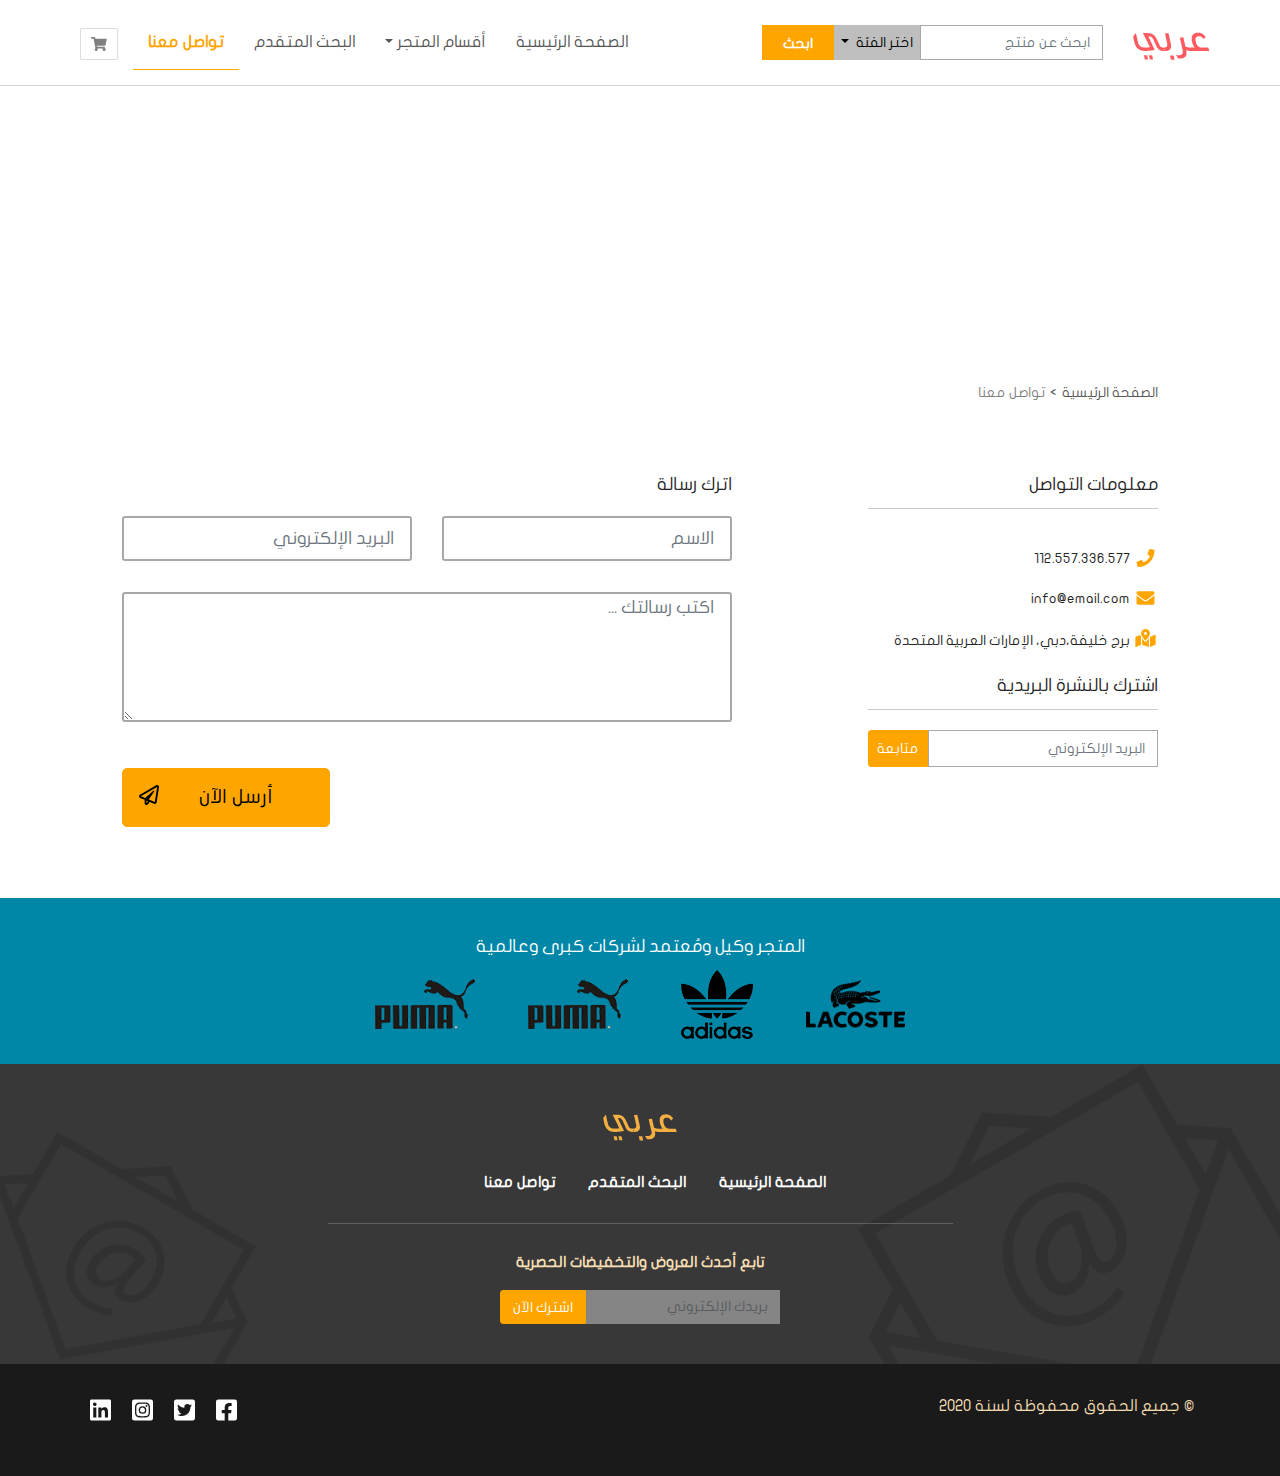
<file: contact.html>
<!DOCTYPE html>
<html lang="ar" dir="rtl">

<head>
    <meta charset="utf-8">
    <title> تواصل معنا </title>
    <meta name="viewport" content="width=device-width, initial-scale=1">

    <link rel="stylesheet" href="css/bootstrap.css">
    <link rel="stylesheet" href="font-awsome/css/all.min.css">
    <link rel="stylesheet" href="css/jquery-ui.css">
    <link rel="stylesheet" href="css/style.css">
</head>

<body>

    <!--الشريط العلوي-->
    <div class="container-fluid">
        <div class="row">
            <nav class="navbar navbar-expand-lg custom-navbar">
                <div class="container">
                    <div class="navbar-header">
                        <button class="navbar-toggler btn custom-btn btn-icon collapsed" data-toggle="collapse"
                            data-target="#navbar-collapse-menu">
                            <i class="fas fa-bars"></i>
                        </button>

                        <a href="checkout.html" class="navbar-toggler btn custom-btn btn-icon">
                            <i class="fas fa-shopping-cart"></i>
                        </a>

                        <a href="." class="navbar-brand">
                            <img src="images/logo.png" alt="شعار الموقع">
                        </a>
                    </div>
                    <form class="form-inline">
                        <input class="form-control custom-form-control" type="search" placeholder="ابحث عن منتج">
                        <div class="dropdown categories">
                            <a class="nav-link dropdown-toggle custom-btn" href="#" id="navbarDropdown" role="button"
                                data-toggle="dropdown" aria-expanded="false">
                                اختر الفئة
                            </a>
                            <ul class="dropdown-menu custom-dropdown-menu">
                                <li>
                                    <div class="checkbox">
                                        <label>
                                            <input type="checkbox" name="search-category" value="men">
                                            رجـالي
                                        </label>
                                    </div>
                                </li>
                                <li>
                                    <div class="checkbox">
                                        <label>
                                            <input type="checkbox" name="search-category" value="woman">
                                            نسائي
                                        </label>
                                    </div>
                                </li>
                                <li>
                                    <div class="checkbox">
                                        <label>
                                            <input type="checkbox" name="search-category" value="kids">
                                            أطفالي
                                        </label>
                                    </div>
                                </li>
                            </ul>
                        </div>
                        <button class="btn custom-btn-primary" type="submit"> ابحث </button>
                    </form>
                    <!--قائمة التنقل-->
                    <div class="collapse navbar-collapse" id="navbar-collapse-menu">
                        <ul class="navbar-nav ml-auto">
                            <li class="nav-item">
                                <a class="nav-link" href=".">الصفحة الرئيسية</a>
                            </li>
                            <li class="nav-item dropdown">
                                <a class="nav-link dropdown-toggle" id="navbarDropdown" href="#" role="button"
                                    data-toggle="dropdown" aria-expanded="false">أقسام المتجر</a>
                                <ul class="dropdown-menu custom-dropdown-menu">
                                    <li>
                                        <a class="dropdown-item" href="#">رجالي</a>
                                    </li>
                                    <li>
                                        <a class="dropdown-item" href="#">نسائي</a>
                                    </li>
                                    <li>
                                        <a class="dropdown-item" href="#">أطفال</a>
                                    </li>
                                </ul>
                            </li>
                            <li class="nav-item">
                                <a class="nav-link" href="#">البحث المتقدم</a>
                            </li>
                            <li class="nav-item active">
                                <a class="nav-link" href="#">تواصل معنا</a>
                            </li>
                            <li class="d-none d-lg-block">
                                <a href="chekout.html" id="btn-shopping-card" class="btn custom-btn btn-icon"
                                    title="عربة التسوق" data-toggle="tooltip" data-placement="bottom">
                                    <i class="fas fa-shopping-cart"></i>
                                </a>
                            </li>
                        </ul>
                    </div>
                </nav>
        </div>
    <!--نهاية الشريط العلوي-->

    <!--الخريطة-->
    <div class="row">
        <div class="col-12" id="map">
            <iframe src="https://www.google.com/maps/embed?pb=!1m18!1m12!1m3!1d3610.1785100243687!2d55.272187715349524!3d25.19720183788301!2m3!1f0!2f0!3f0!3m2!1i1024!2i768!4f13.1!3m3!1m2!1s0x3e5f43348a67e24b%3A0xff45e502e1ceb7e2!2sBurj%20Khalifa!5e0!3m2!1sfr!2sma!4v1599822803645!5m2!1sfr!2sma" 
            width="600" height="250" frameborder="0" style="border:0;width: 100%;" allowfullscreen="" aria-hidden="false" tabindex="0"></iframe>
        </div>
    </div>

    <!--عناصر التنقل الفرعية-->
    <div class="row">
        <div class="col-lg-10 offset-lg-1 col-12">
            <ol class="breadcrumb custom-breadcrumb">
                <li>
                    <a href=".">الصفحة الرئيسية</a>
                </li>
                <li class="active">تواصل معنا</li>
            </ol>
        </div>
    </div>

    <!--حقول التواصل-->
    <div id="contact-options" class="row">

        <!--معلومات التواصل-->
        <div class="col-12 col-lg-3 offset-lg-1">
            <h4 class="heading-with-border-bottom">معلومات التواصل</h4>
            <div id="contact-info">
                <div>
                    <i class="fas fa-phone fa-lg"></i>
                    112.557.336.577
                </div>
                <div>
                    <i class="fas fa-envelope fa-lg"></i>
                    info@email.com
                </div>
                <div>
                    <i class="fas fa-map-marked-alt"></i>
                     برج خليفة،دبي، الإمارات العربية المتحدة
                </div>
            </div>
            <!--قسم الاشتراك بالنشرة البريدية-->
            <h4 class="heading-with-border-bottom">اشترك بالنشرة البريدية</h4>
            <form id="form-subscription" class="form">
                <div class="form-group">
                    <div class="input-group">
                        <input type="email" class="form-control custom-form-control"
                        placeholder="البريد الإلكتروني" name="email" required>
                        <div class="input-group-btn">
                            <button class="btn custom-btn btn-primary custom-btn-primary2" type="submit">
                                متابعة
                            </button>
                        </div>
                    </div>
                </div>
            </form>
        </div>

        <!--اترك رسالة-->
        <div class="col-12 col-lg-6 offset-lg-1">
            <h4>اترك رسالة</h4>
            <form class="form row">
                <div class="col-md-6 form-group">
                    <input type="text" class="form-control input-lg custom-input-lg custom-form-control" name="name" placeholder="الاسم" required>
                </div>
                <div class="col-md-6 form-group">
                    <input type="email" class="form-control input-lg custom-input-lg custom-form-control" name="email" placeholder="البريد الإلكتروني" required>
                </div>
                <div class="col-12 form-group">
                    <textarea class="form-control input-lg custom-input-lg custom-form-control" name="message" placeholder="اكتب رسالتك ..."></textarea>
                </div>
                <div class="col-12 form-group">
                        <div class="float-right">
                            <button type="submit" class="btn btn-primary custom-btn custom-btn-primary2 custom-btn-with-icon">
                                <span class="float-left">
                                    أرسل الآن
                                </span>
                                <span class="float-right">
                                    <span class="far fa-paper-plane"></span>
                                </span>
                            </button>
                        </div>
                    </div>
                </form>
            </div>
        </div>

 

    <!--قسم تذييل الصفحة-->
        <div id="footer" class="row">
            <div id="brand-logos" class="col-12 text-center">
                <p>المتجر وكيل ومُعتمد لشركات كبرى وعالمية</p>
                <div class="img-container">
                    <img src="images/lacoste.png" alt="lacoste">
                    <img src="images/adidas.png" alt="adidas">
                    <img src="images/puma.png" alt="puma">
                    <img src="images/puma.png" alt="polo">
                </div>
            </div>
        </div>
    </div>

    <!--روابط التنقل والاشتراك-->
    <div id="footer-nav">
        <div class="container-fluid text-center">
            <div class="footer-logo">
                <a href=".">
                    <img src="images/logo_footer.png" alt="عربي">
                </a>
            </div>
            <div id="footer-nav-links" class="col-12">
                <a href=".">الصفحة الرئيسية</a>
                <a href="search.html">البحث المتقدم</a>
                <a href="contact.html">تواصل معنا</a>
            </div>
            <div id="newsletter" class="col-12 col-md-6 offset-md-3">
                <form action="" class="form">
                    <label for="footer-email">
                        تابع أحدث العروض والتخفيضات الحصرية
                    </label>
                    <br>
                    <div class="input-group">
                        <input id="footer-email" class="form-control custom-form-control" type="email"
                            placeholder="بريدك الإلكتروني" name="email" required>
                        <div class="input-group-btn">
                            <button type="submit" class="btn btn-primary custom-btn-primary2">
                                اشترك الآن
                            </button>
                        </div>
                    </div>
                </form>
            </div>
        </div>
    </div>

    <!--social-media-icons-->
    <div id="footer-copyright-social" class="col-12">
        <div class="container-fluid">
            <div class="container">
                <div class="clearfix">
                    <div id="copyright" class="float-left">
                        <p> &copy; جميع الحقوق محفوظة لسنة 2020 </p>
                    </div>
                    <div id="social-icons" class="float-right">
                        <ul class="list-inline">
                            <li class="list-inline-item">
                                <a href="https://web.facebook.com/" target="_blank">
                                    <i class="fab fa-facebook-square"></i>
                                </a>
                            </li>
                            <li class="list-inline-item">
                                <a href="https://twitter.com/" target="_blank">
                                    <i class="fab fa-twitter-square"></i>
                                </a>
                            </li>
                            <li class="list-inline-item">
                                <a href="https://instagram.com/" target="_blank">
                                    <i class="fab fa-instagram-square"></i>
                                </a>
                            </li>
                            <li class="list-inline-item">
                                <a href="https://linkedin.com/" target="_blank">
                                    <i class="fab fa-linkedin"></i>
                                </a>
                            </li>
                        </ul>
                    </div>
                </div>
            </div>
        </div>
    </div>

    <script src="font-awsome/js/all.min.js"></script>
    <script src="js/jquery-3.3.1.slim.min.js"></script>
    <script src="js/popper.min.js"></script>
    <script src="js/bootstrap.js"></script>
    <script src="js/jquery-1.12.4.js"></script>
    
</body>

</html>
</file>
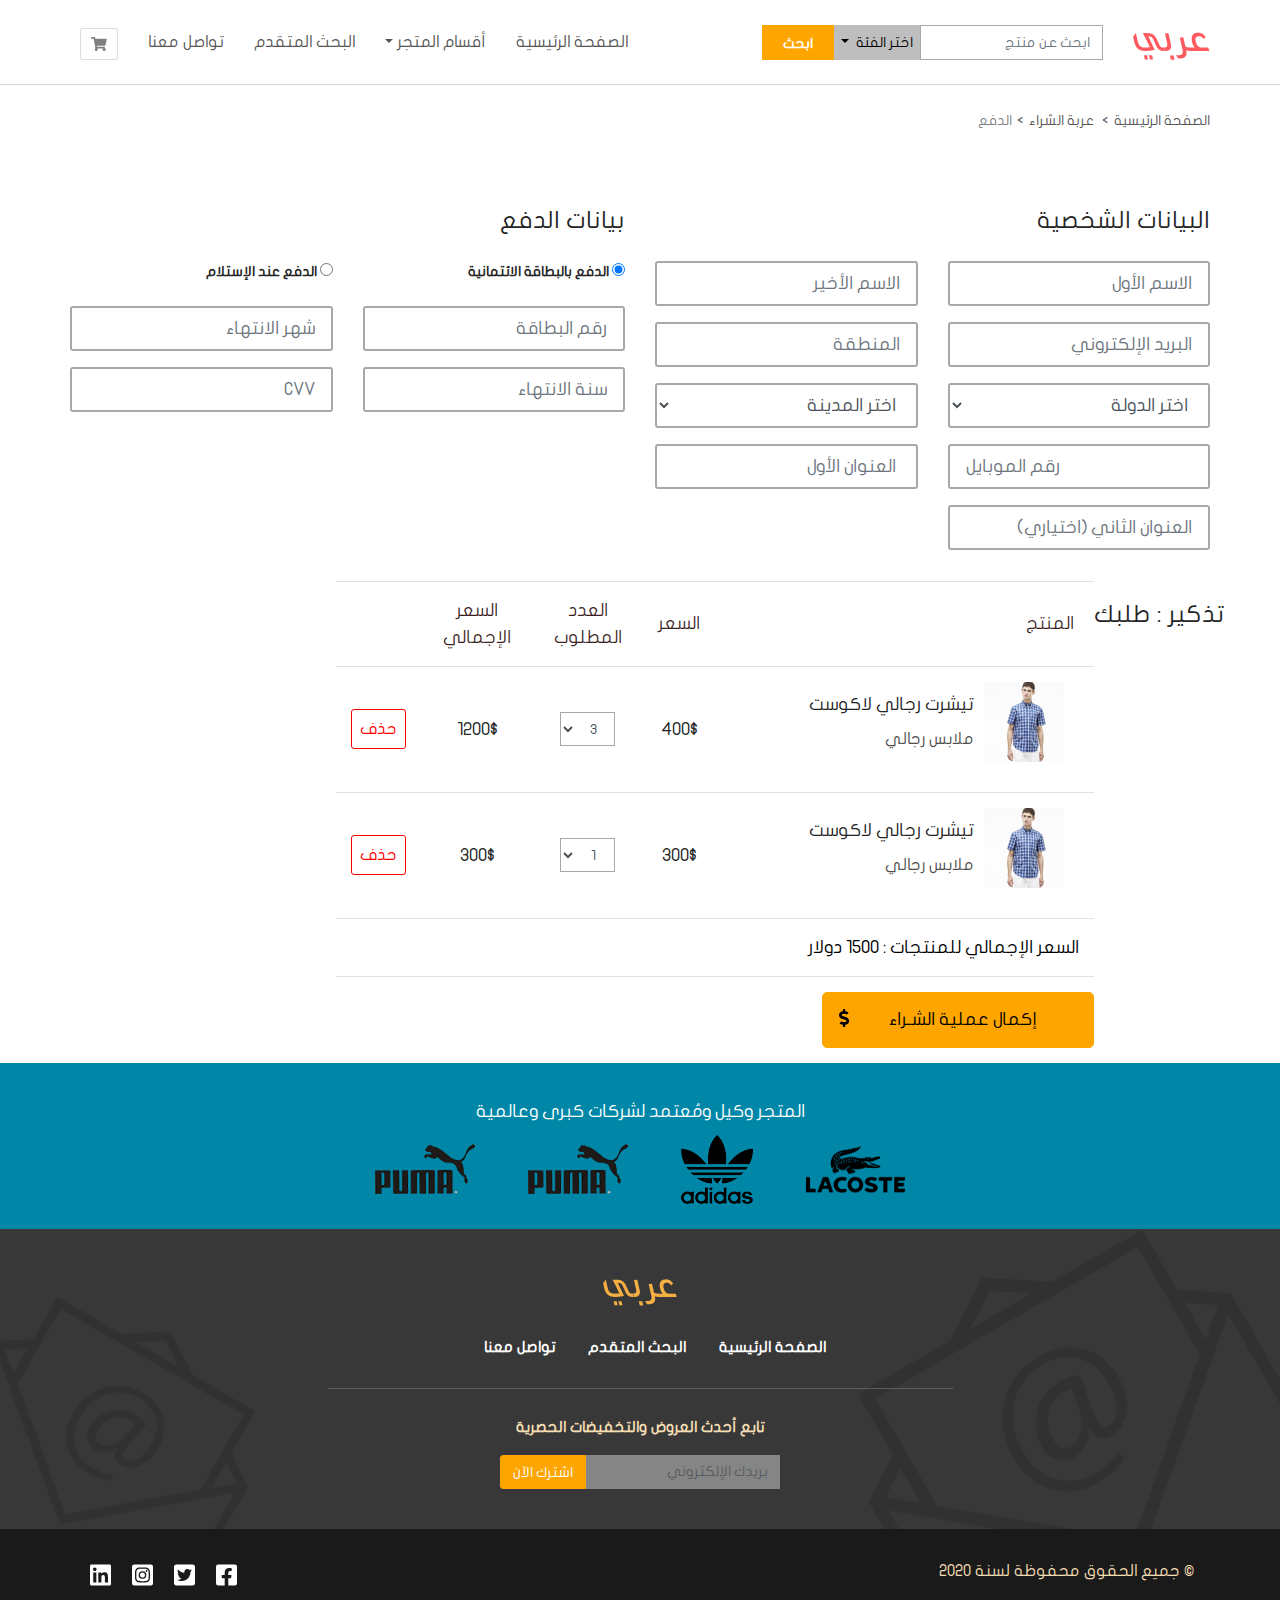
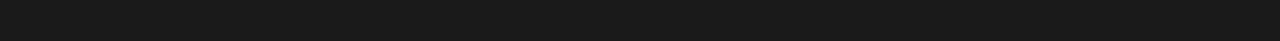
<file: payment.html>
<!DOCTYPE html>
<html lang="ar" dir="rtl">

<head>
    <meta charset="utf-8">
    <title> عربة الشـراء </title>
    <meta name="viewport" content="width=device-width, initial-scale=1">

    <link rel="stylesheet" href="css/bootstrap.css">
    <link rel="stylesheet" href="font-awsome/css/all.min.css">
    <link rel="stylesheet" href="css/style.css">
</head>

<body>

    <!--الشريط العلوي-->
    <div class="container-fluid">
        <div class="row">
            <nav class="navbar navbar-expand-lg custom-navbar">
                <div class="container">
                    <div class="navbar-header">
                        <button class="navbar-toggler btn custom-btn btn-icon collapsed" data-toggle="collapse"
                            data-target="#navbar-collapse-menu">
                            <i class="fas fa-bars"></i>
                        </button>

                        <a href="checkout.html" class="navbar-toggler btn custom-btn btn-icon">
                            <i class="fas fa-shopping-cart"></i>
                        </a>

                        <a href="." class="navbar-brand">
                            <img src="images/logo.png" alt="شعار الموقع">
                        </a>
                    </div>
                    <form class="form-inline">
                        <input class="form-control custom-form-control" type="search" placeholder="ابحث عن منتج">
                        <div class="dropdown categories">
                            <a class="nav-link dropdown-toggle custom-btn" href="#" id="navbarDropdown" role="button"
                                data-toggle="dropdown" aria-expanded="false">
                                اختر الفئة
                            </a>
                            <ul class="dropdown-menu custom-dropdown-menu">
                                <li>
                                    <div class="checkbox">
                                        <label>
                                            <input type="checkbox" name="search-category" value="men">
                                            رجـالي
                                        </label>
                                    </div>
                                </li>
                                <li>
                                    <div class="checkbox">
                                        <label>
                                            <input type="checkbox" name="search-category" value="woman">
                                            نسائي
                                        </label>
                                    </div>
                                </li>
                                <li>
                                    <div class="checkbox">
                                        <label>
                                            <input type="checkbox" name="search-category" value="kids">
                                            أطفالي
                                        </label>
                                    </div>
                                </li>
                            </ul>
                        </div>
                        <button class="btn custom-btn-primary" type="submit"> ابحث </button>
                    </form>
                    <!--قائمة التنقل-->
                    <div class="collapse navbar-collapse" id="navbar-collapse-menu">
                        <ul class="navbar-nav ml-auto">
                            <li class="nav-item">
                                <a class="nav-link" href=".">الصفحة الرئيسية</a>
                            </li>
                            <li class="nav-item dropdown">
                                <a class="nav-link dropdown-toggle" id="navbarDropdown" href="#" role="button"
                                    data-toggle="dropdown" aria-expanded="false">أقسام المتجر</a>
                                <ul class="dropdown-menu custom-dropdown-menu">
                                    <li>
                                        <a class="dropdown-item" href="#">رجالي</a>
                                    </li>
                                    <li>
                                        <a class="dropdown-item" href="#">نسائي</a>
                                    </li>
                                    <li>
                                        <a class="dropdown-item" href="#">أطفال</a>
                                    </li>
                                </ul>
                            </li>
                            <li class="nav-item">
                                <a class="nav-link" href="#">البحث المتقدم</a>
                            </li>
                            <li class="nav-item">
                                <a class="nav-link" href="#">تواصل معنا</a>
                            </li>
                            <li class="d-none d-lg-block">
                                <a href="chekout.html" id="btn-shopping-card" class="btn custom-btn btn-icon"
                                    title="عربة التسوق" data-toggle="tooltip" data-placement="bottom">
                                    <i class="fas fa-shopping-cart"></i>
                                </a>
                            </li>
                        </ul>
                    </div>
            </nav>
        </div>
        <!--نهاية الشريط العلوي-->

        <div class="container">
            <div class="row">
                <!--عناصر التنقل الفرعية-->
                <ol class="breadcrumb custom-breadcrumb">
                    <li>
                        <a href=".">الصفحة الرئيسية</a>
                    </li>
                    <li>
                        <a href="checkout.html">عربة الشراء</a>
                    </li>
                    <li class="active">الدفع</li>
                </ol>
                <!--نهاية عناصر التنقل الفرعية-->

                <!--نموذج الدفع-->
                <form id="form-checkout">
                    <div class="row">
                        <!--عمود البيانات الشخصية-->
                        <div class="col-12 col-lg-6">
                            <h3 class="custom-heading">البيانات الشخصية</h3>
                            <div class="row">
                                <div class="col-md-6 form-group">
                                    <input type="text" class="form-control custom-form-control input-lg custom-input-lg"
                                        placeholder="الاسم الأول" name="first_name" required>
                                </div>
                                <div class="col-md-6 form-group">
                                    <input type="text" class="form-control custom-form-control input-lg custom-input-lg"
                                        placeholder="الاسم الأخير" name="last_name" required>
                                </div>
                                <div class="col-md-6 form-group">
                                    <input type="email"
                                        class="form-control custom-form-control input-lg custom-input-lg"
                                        placeholder="البريد الإلكتروني" name="email" required>
                                </div>
                                <div class="col-md-6 form-group">
                                    <input type="text" class="form-control custom-form-control input-lg custom-input-lg"
                                        placeholder="المنطقة" name="area" required>
                                </div>
                                <div class="col-md-6 form-group">
                                    <select name="country"
                                        class="form-control custom-form-control input-lg custom-input-lg" required>
                                        <option disabled selected value="">اختر الدولة</option>
                                        <option value="sa">السعودية</option>
                                        <option value="eg">مصر</option>
                                        <option value="jo">الأردن</option>
                                        <option value="sy">سوريا</option>
                                    </select>
                                </div>
                                <div class="col-md-6 form-group">
                                    <select name="city"
                                        class="form-control custom-form-control input-lg custom-input-lg" required>
                                        <option disabled selected value="">اختر المدينة</option>
                                    </select>
                                </div>
                                <div class="col-md-6 form-group">
                                    <input type="tel" class="form-control custom-form-control input-lg custom-input-lg"
                                        placeholder="رقم الموبايل" name="number_phone" required>
                                </div>
                                <div class="col-md-6 form-group">
                                    <input type="text" class="form-control custom-form-control input-lg custom-input-lg"
                                        placeholder=" العنوان الأول" name="area-1" required>
                                </div>
                                <div class="col-md-6 form-group">
                                    <input type="text" class="form-control custom-form-control input-lg custom-input-lg"
                                        placeholder="العنوان الثاني (اختياري)" name="area-2" required>
                                </div>
                            </div>
                        </div>
                        <!--عمود بيانات الدفع-->
                        <div class="col-12 col-lg-6">
                            <h3 class="custom-heading">بيانات الدفع</h3>
                            <div class="row">
                                <div class="form-group col-md-6">
                                    <label class="font-weight-bold">
                                        <input type="radio" name="payment_method" value="credit_card" checked>
                                        الدفع بالبطاقة الائتمانية
                                    </label>
                                </div>
                                <div class="form-group col-md-6">
                                    <label class="font-weight-bold">
                                        <input type="radio" name="payment_method" value="on_delivery">
                                        الدفع عند الإستلام
                                    </label>
                                </div>
                            </div>

                            <!--بيانات الائتمان-->
                            <div class="row" id="credit-card-info">
                                <div class="form-group col-md-6">
                                    <input type="text" class="form-control custom-form-control input-lg custom-input-lg"
                                        placeholder="رقم البطاقة" name="credit_card_number" required>
                                </div>
                                <div class="form-group col-md-6">
                                    <input type="number" min="1" max="12"
                                        class="form-control custom-form-control input-lg custom-input-lg"
                                        placeholder="شهر الانتهاء" name="credit-card-expiration-month" required>
                                </div>
                                <div class="form-group col-md-6">
                                    <input type="number" min="2018" max="2030"
                                        class="form-control custom-form-control input-lg custom-input-lg"
                                        placeholder="سنة الانتهاء" name="credit-card-expiration-year" required>
                                </div>
                                <div class="form-group col-md-6">
                                    <input type="number"
                                        class="form-control custom-form-control input-lg custom-input-lg"
                                        placeholder="CVV" name="credit-card-cvv" required>
                                </div>
                            </div>
                        </div>
                    </div>
                </form>
                <!--طلبك-->
                <div class="row">
                    <h3 class="custom-heading table-title">تذكير : طلبك</h3>
                    <form id="form-checkout" action="payment.html">
                        <table class="custom-table">
                            <thead>
                                <tr>
                                    <th>المنتج</th>
                                    <th>السعر</th>
                                    <th>العدد المطلوب</th>
                                    <th class="hide-on-small">السعر الإجمالي</th>
                                    <th></th>
                                </tr>
                            </thead>
                            <tbody>
                                <tr data-product-info data-product-price="400">
                                    <td>
                                        <div class="media custom-media">
                                            <div class="media-left">
                                                <img src="images/lacoste_1.jpg" alt="تيشيرت من لاكوست"
                                                    class="media-object">
                                            </div>
                                            <div class="media-body">
                                                <h4>تيشرت رجالي لاكوست</h4>
                                                <div class="custom-text-muted">
                                                    ملابس رجالي
                                                </div>
                                            </div>
                                        </div>
                                    </td>
                                    <td> 400$</td>
                                    <td>
                                        <select name="quantity[0]"
                                            class="form-control custom-form-control select-inline quantity"
                                            data-product-quantity>
                                            <option value="1">1</option>
                                            <option value="2">2</option>
                                            <option value="3" selected>3</option>
                                        </select>
                                    </td>
                                    <td class="total-price-for-product hide-on-small">
                                        1200$
                                    </td>
                                    <td>
                                        <button class="btn custom-btn btn-danger custom-btn-danger"
                                            data-remove-from-cart>
                                            <span class="d-none d-md-block">حذف</span>
                                            <i class="fas fa-trash-alt d-block d-md-none"></i>
                                        </button>
                                    </td>
                                </tr>
                                <tr data-product-info data-product-price="300">
                                    <td>
                                        <div class="media custom-media">
                                            <div class="media-left">
                                                <img src="images/lacoste_1.jpg" alt="تيشيرت من لاكوست"
                                                    class="media-object">
                                            </div>
                                            <div class="media-body">
                                                <h4>تيشرت رجالي لاكوست</h4>
                                                <div class="custom-text-muted">
                                                    ملابس رجالي
                                                </div>
                                            </div>
                                        </div>
                                    </td>
                                    <td> 300$</td>
                                    <td>
                                        <select name="quantity[0]"
                                            class="form-control custom-form-control select-inline quantity"
                                            data-product-quantity>
                                            <option value="1" selected>1</option>
                                            <option value="2">2</option>
                                            <option value="3">3</option>
                                        </select>
                                    </td>
                                    <td class="total-price-for-product hide-on-small">
                                        300$
                                    </td>
                                    <td>
                                        <button class="btn custom-btn btn-danger custom-btn-danger"
                                            data-remove-from-cart>
                                            <span class="d-none d-md-block">حذف</span>
                                            <i class="fas fa-trash-alt d-block d-md-none"></i>
                                        </button>
                                    </td>
                                </tr>
                            </tbody>
                            <tfoot>
                                <tr>
                                    <td colspan="5" class="total-price">
                                        <span class="custom-text-muted">
                                            السعر الإجمالي للمنتجات :
                                            <span id="total-Price-For-All-Products">1500</span>
                                            دولار
                                        </span>
                                    </td>
                                </tr>
                            </tfoot>
                        </table>
                        <button type="submit"
                            class="btn custom-btn btn-primary custom-btn-primary2 custom-btn-with-icon btn-lg">
                            <span class="clearfix">
                                <span class="float-left">
                                    إكمال عملية الشـراء
                                </span>

                                <span class="float-right">
                                    <i class="fas fa-dollar-sign"></i>
                                </span>
                            </span>
                        </button>
                    </form>
                </div>
                <!--نهاية طلبك-->
            </div>
        </div>

        <!--قسم تذييل الصفحة-->
        <div id="footer" class="row">
            <div id="brand-logos" class="col-12 text-center">
                <p>المتجر وكيل ومُعتمد لشركات كبرى وعالمية</p>
                <div class="img-container">
                    <img src="images/lacoste.png" alt="lacoste">
                    <img src="images/adidas.png" alt="adidas">
                    <img src="images/puma.png" alt="puma">
                    <img src="images/puma.png" alt="polo">
                </div>
            </div>
        </div>
    </div>

    <!--روابط التنقل والاشتراك-->
    <div id="footer-nav">
        <div class="container-fluid text-center">
            <div class="footer-logo">
                <a href=".">
                    <img src="images/logo_footer.png" alt="عربي">
                </a>
            </div>
            <div id="footer-nav-links" class="col-12">
                <a href=".">الصفحة الرئيسية</a>
                <a href="search.html">البحث المتقدم</a>
                <a href="contact.html">تواصل معنا</a>
            </div>
            <div id="newsletter" class="col-12 col-md-6 offset-md-3">
                <form action="" class="form">
                    <label for="footer-email">
                        تابع أحدث العروض والتخفيضات الحصرية
                    </label>
                    <br>
                    <div class="input-group">
                        <input id="footer-email" class="form-control custom-form-control" type="email"
                            placeholder="بريدك الإلكتروني" name="email" required>
                        <div class="input-group-btn">
                            <button type="submit" class="btn btn-primary custom-btn-primary2">
                                اشترك الآن
                            </button>
                        </div>
                    </div>
                </form>
            </div>
        </div>
    </div>

    <!--social-media-icons-->
    <div id="footer-copyright-social" class="col-12">
        <div class="container-fluid">
            <div class="container">
                <div class="clearfix">
                    <div id="copyright" class="float-left">
                        <p> &copy; جميع الحقوق محفوظة لسنة 2020 </p>
                    </div>
                    <div id="social-icons" class="float-right">
                        <ul class="list-inline">
                            <li class="list-inline-item">
                                <a href="https://web.facebook.com/" target="_blank">
                                    <i class="fab fa-facebook-square"></i>
                                </a>
                            </li>
                            <li class="list-inline-item">
                                <a href="https://twitter.com/" target="_blank">
                                    <i class="fab fa-twitter-square"></i>
                                </a>
                            </li>
                            <li class="list-inline-item">
                                <a href="https://instagram.com/" target="_blank">
                                    <i class="fab fa-instagram-square"></i>
                                </a>
                            </li>
                            <li class="list-inline-item">
                                <a href="https://linkedin.com/" target="_blank">
                                    <i class="fab fa-linkedin"></i>
                                </a>
                            </li>
                        </ul>
                    </div>
                </div>
            </div>
        </div>
    </div>

    <script src="font-awsome/js/all.min.js"></script>
    <script src="js/jquery-3.3.1.slim.min.js"></script>
    <script src="js/popper.min.js"></script>
    <script src="js/bootstrap.js"></script>
    <script src="js/script.js"></script>
</body>
</file>
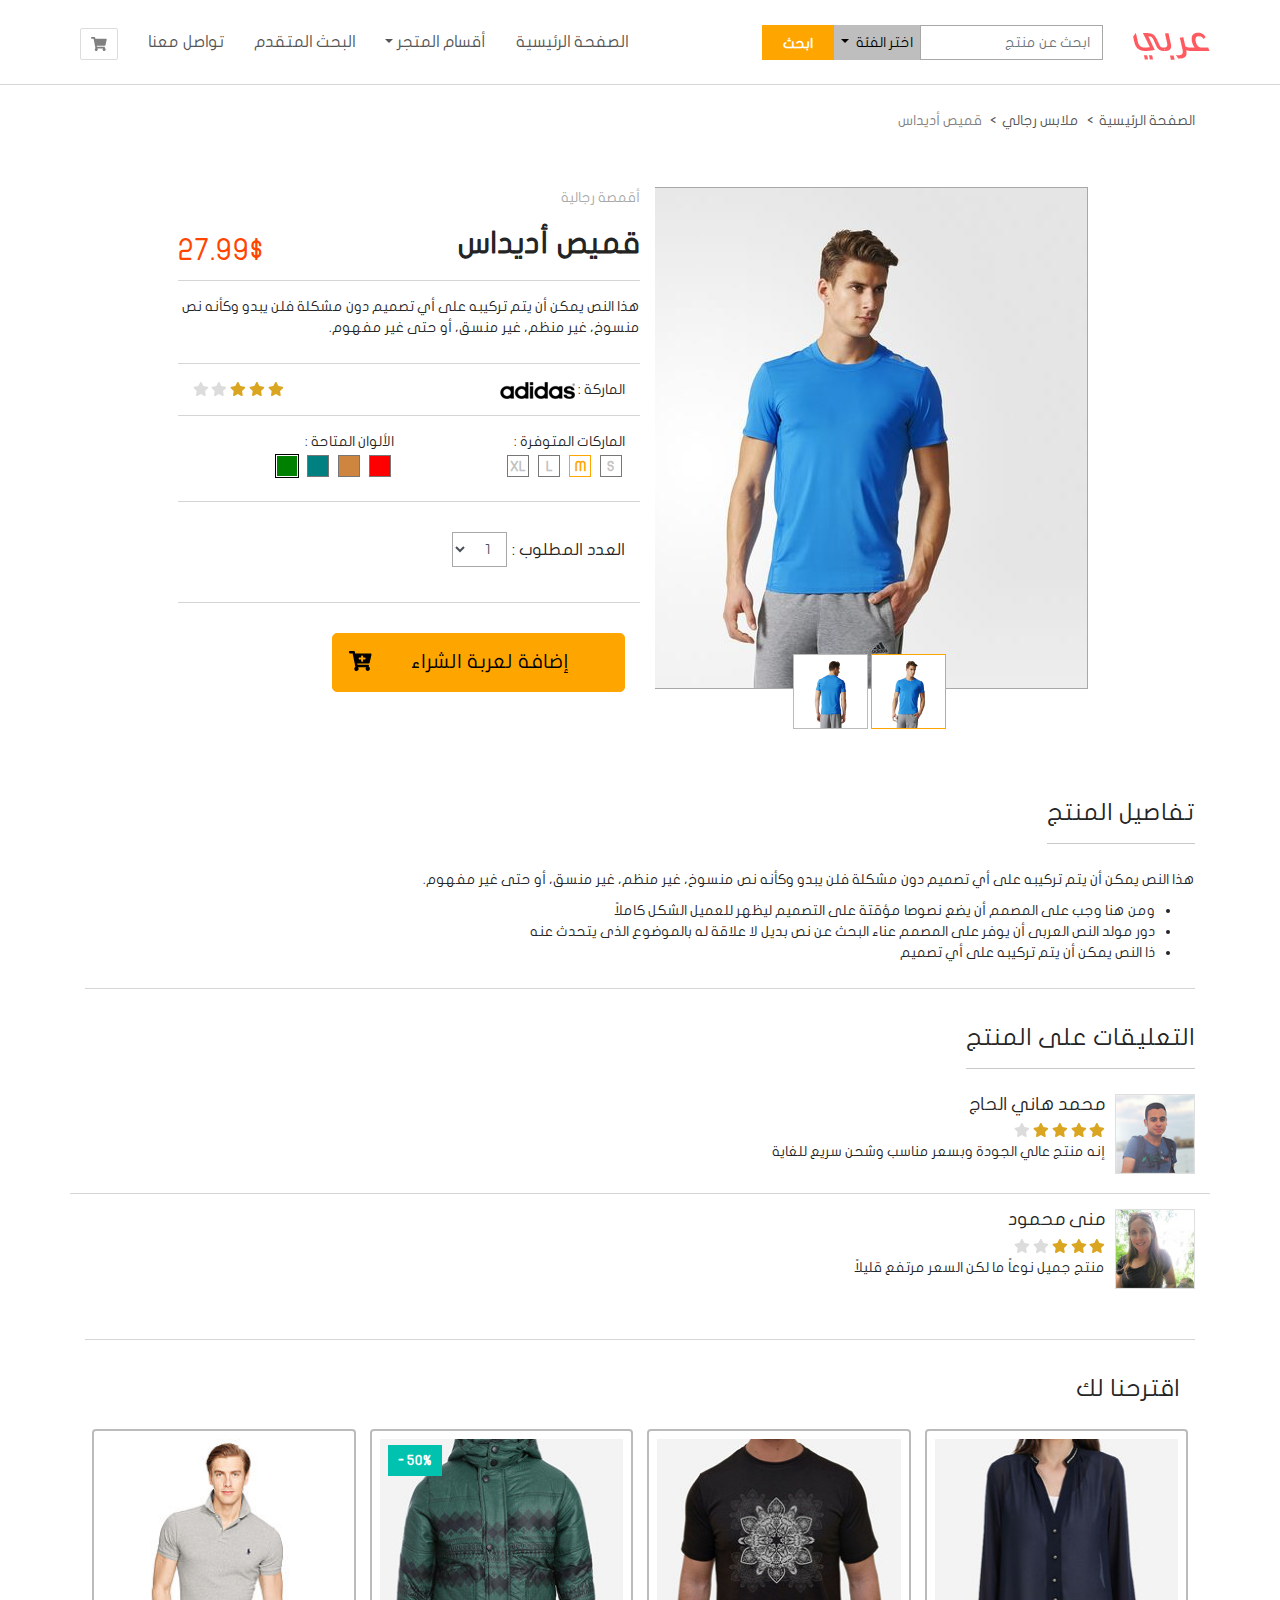
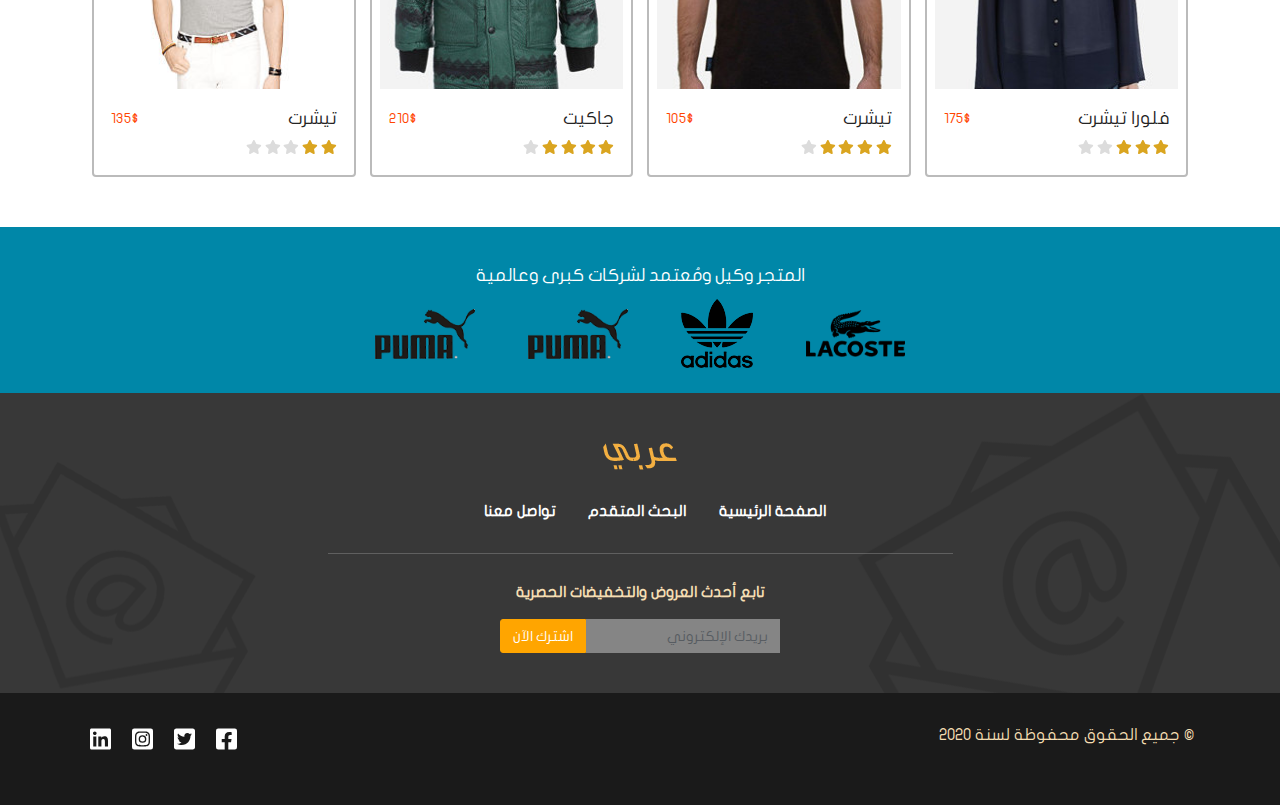
<file: product.html>
<!DOCTYPE html>
<html lang="ar" dir="rtl">

<head>
    <meta charset="utf-8">
    <title> متجر عربي | قميص أديداس</title>
    <meta name="viewport" content="width=device-width, initial-scale=1">

    <link rel="stylesheet" href="css/bootstrap.css">
    <link rel="stylesheet" href="font-awsome/css/all.min.css">
    <link rel="stylesheet" href="css/style.css">
</head>

<body>

    <!--الشريط العلوي-->
    <div class="container-fluid">
        <div class="row">
            <nav class="navbar navbar-expand-lg custom-navbar">
                <div class="container">
                    <div class="navbar-header">
                        <button class="navbar-toggler btn custom-btn btn-icon collapsed" data-toggle="collapse"
                            data-target="#navbar-collapse-menu">
                            <i class="fas fa-bars"></i>
                        </button>

                        <a href="checkout.html" class="navbar-toggler btn custom-btn btn-icon">
                            <i class="fas fa-shopping-cart"></i>
                        </a>

                        <a href="." class="navbar-brand">
                            <img src="images/logo.png" alt="شعار الموقع">
                        </a>
                    </div>
                    <form class="form-inline">
                        <input class="form-control custom-form-control" type="search" placeholder="ابحث عن منتج">
                        <div class="dropdown categories">
                            <a class="nav-link dropdown-toggle custom-btn" href="#" id="navbarDropdown" role="button"
                                data-toggle="dropdown" aria-expanded="false">
                                اختر الفئة
                            </a>
                            <ul class="dropdown-menu custom-dropdown-menu">
                                <li>
                                    <div class="checkbox">
                                        <label>
                                            <input type="checkbox" name="search-category" value="men">
                                            رجـالي
                                        </label>
                                    </div>
                                </li>
                                <li>
                                    <div class="checkbox">
                                        <label>
                                            <input type="checkbox" name="search-category" value="woman">
                                            نسائي
                                        </label>
                                    </div>
                                </li>
                                <li>
                                    <div class="checkbox">
                                        <label>
                                            <input type="checkbox" name="search-category" value="kids">
                                            أطفالي
                                        </label>
                                    </div>
                                </li>
                            </ul>
                        </div>
                        <button class="btn custom-btn-primary" type="submit"> ابحث </button>
                    </form>
                    <!--قائمة التنقل-->
                    <div class="collapse navbar-collapse" id="navbar-collapse-menu">
                        <ul class="navbar-nav ml-auto">
                            <li class="nav-item">
                                <a class="nav-link" href=".">الصفحة الرئيسية</a>
                            </li>
                            <li class="nav-item dropdown">
                                <a class="nav-link dropdown-toggle" id="navbarDropdown" href="#" role="button"
                                    data-toggle="dropdown" aria-expanded="false">أقسام المتجر</a>
                                <ul class="dropdown-menu custom-dropdown-menu">
                                    <li>
                                        <a class="dropdown-item" href="#">رجالي</a>
                                    </li>
                                    <li>
                                        <a class="dropdown-item" href="#">نسائي</a>
                                    </li>
                                    <li>
                                        <a class="dropdown-item" href="#">أطفال</a>
                                    </li>
                                </ul>
                            </li>
                            <li class="nav-item">
                                <a class="nav-link" href="#">البحث المتقدم</a>
                            </li>
                            <li class="nav-item">
                                <a class="nav-link" href="#">تواصل معنا</a>
                            </li>
                            <li class="d-none d-lg-block">
                                <a href="chekout.html" id="btn-shopping-card" class="btn custom-btn btn-icon"
                                    title="عربة التسوق" data-toggle="tooltip" data-placement="bottom">
                                    <i class="fas fa-shopping-cart"></i>
                                </a>
                            </li>
                        </ul>
                    </div>
            </nav>
        </div>
    <!--نهاية الشريط العلوي-->

        <div class="row">
            <div class="container">
                <ol class="breadcrumb custom-breadcrumb">
                    <li> 
                        <a href=".">الصفحة الرئيسية</a>
                    </li>
                    <li> 
                        <a href="#">ملابس رجالي</a>
                    </li>
                    <li class="active"> قميص أديداس </li>
                </ol>

                <div class="col-12 borders-between">
                    <div class="row">
                        <!--صورة المنتج-->
                        <div class="col-lg-5 offset-lg-1 col-md-9 offset-md-2">
                            <div class="carousel slide" id="carousel-product-images" data-ride="carousel">
                                <div class="carousel-inner">
                                    <div class="carousel-item active">
                                        <img src="images/product_1.jpg" alt="صورة أمامية للمنتج">
                                    </div>
                                    <div class="carousel-item">
                                        <img src="images/product_2.jpg" alt="صورة خلفية للمنتج">
                                    </div>
                                </div>
                                <div class="carousel-indicators custom-carousel-indicators-primary">
                                    <img src="images/product_1.png" data-target="#carousel-product-images" data-slide-to="0" class="active" alt="صورة أمامية">
                                    <img src="images/product_2.png" data-target="#carousel-product-images" data-slide-to="1" alt="صورة خلفية">
                                </div>
                            </div>
                        </div>
                        <!--تفاصيل المنتج-->
                        <div class="col-lg-5">
                        <!--الفئة والعنوان والسعر-->
                            <form action="" id="form-product-selection" class="borders-between">
                                <div class="row">
                                    <div class="product-category block-100">
                                        أقمصة رجالية
                                    </div>
                                    <div class="clearfix block-100">
                                        <h2 class="float-left">قميص أديداس</h2>
                                        <div class="float-right price large">27.99$</div>
                                    </div>
                                </div>
                        <!--نهاية الفئة والعنوان والسعر-->

                            <!--وصف المنتج-->
                            <div class="row">
                                <p class="product-description">
                                    هذا النص يمكن أن يتم تركيبه على أي تصميم دون مشكلة فلن يبدو وكأنه نص منسوخ، غير منظم، غير منسق، أو حتى غير مفهوم.
                                </p>
                            </div>
                            <!--نهاية وصف المنتج-->

                            <!--الماركة والتقييم-->
                            <div class="row brand-and-rating">
                                <div class="col-6">
                                    <div class="brand">
                                        الماركة :
                                        <img src="images/adidas_small.png" alt="adidas">
                                    </div>
                                </div>
                                <div class="col-6">
                                    <div class="clearfix">
                                        <div class="float-right rating">
                                            <i class="fas fa-star active"></i>
                                            <i class="fas fa-star active"></i>
                                            <i class="fas fa-star active"></i>
                                            <i class="fas fa-star"></i>
                                            <i class="fas fa-star"></i>
                                        </div>
                                    </div>
                                </div>
                            </div>
                            <!--نهاية الماركة والتقييم-->

                            <!--اختيار المقاس واللون-->
                            <div class="row size-and-color">
                                <div class="col-md-6">
                                    الماركات المتوفرة :
                                    <br>
                                    <div class="product-option">
                                        <label>
                                            S
                                            <input type="radio" name="size" value="sm" >
                                        </label>
                                    </div>
                                    <div class="product-option active">
                                        <label>
                                            M
                                            <input type="radio" name="size" value="m" checked >
                                        </label>
                                    </div>
                                    <div class="product-option">
                                        <label>
                                            L
                                            <input type="radio" name="size" value="l" >
                                        </label>
                                    </div>
                                    <div class="product-option">
                                        <label>
                                            XL
                                            <input type="radio" name="size" value="xl" >
                                        </label>
                                    </div>
                                </div>
                                <!--choose color-->
                                <div class="col-md-6">
                                    الألوان المتاحة :
                                    <br>
                                    <div class="product-option color-option" style="background-color: red;">
                                        <label>
                                            &nbsp;
                                            <input type="radio" name="color" value="orange" style="background-color: orangered;">
                                        </label>
                                    </div>
                                    <div class="product-option color-option"  style="background-color: peru;">
                                        <label>
                                            &nbsp;
                                            <input type="radio" name="color" value="red">
                                        </label>
                                    </div>
                                    <div class="product-option color-option"  style="background-color: teal;">
                                        <label>
                                            &nbsp;
                                            <input type="radio" name="color" value="blue">
                                        </label>
                                    </div>
                                    <div class="product-option color-option active" style="background-color: green;">
                                        <label>
                                            &nbsp;
                                            <input type="radio" name="color" value="black" checked> 
                                        </label>
                                    </div>
                                </div>
                            </div>

                            <!--اختيار الكمية-->
                            <div class="row product-quantity">
                                <div class="col-12">
                                    <div class="clearfix">
                                        <div class="float-left label">
                                            العدد المطلوب :
                                        </div>
                                    
                                        <div class="float-left">
                                            <select class="form-control custom-form-control" name="quantity" id="">
                                                <option value="1">1</option>
                                                <option value="2">2</option>
                                                <option value="3">3</option>
                                            </select>
                                        </div>
                                    </div>
                                </div>
                            </div>
                            <!--نهاية اختيار الكمية-->

                            <!--add-to-card-->
                            <div class="row">
                                <div class="col-12">
                                    <button type="submit" class="btn btn-lg btn-primary custom-btn custom-btn-primary2 custom-btn-with-icon">
                                        <div class="clearfix">
                                            <span class="float-left">
                                                إضافة لعربة الشراء
                                            </span>
                                            <span class="float-right">
                                                <i class="fas fa-cart-plus"></i>
                                            </span>
                                        </div>  
                                    </button>
                                </div>
                            </div>
                            </form>
                            <!--نهاية أضف للعربة-->
                        </div>
                        <!--نهاية تفاصيل المنتج-->

                        <!--الوصف المفصل للمنتج-->
                        <div class="row more-description">
                            <div class="col-12">
                                <h3 class="custom-heading heading-with-border-bottom heading-inline">
                                    تفاصيل المنتج
                                </h3>
                                <p>
                                    هذا النص يمكن أن يتم تركيبه على أي تصميم دون مشكلة فلن يبدو وكأنه نص منسوخ، غير منظم، غير منسق، أو حتى غير مفهوم. 
                                </p>
                                <ul>
                                    <li>ومن هنا وجب على المصمم أن يضع نصوصا مؤقتة على التصميم ليظهر للعميل الشكل كاملاً</li>
                                    <li>دور مولد النص العربى أن يوفر على المصمم عناء البحث عن نص بديل لا علاقة له بالموضوع الذى يتحدث عنه</li>
                                    <li>ذا النص يمكن أن يتم تركيبه على أي تصميم</li>
                                </ul>
                            </div>
                        </div>
                    </div>   
                        <!--نهاية تفاصيل المنتج المفصل-->

                        <!--التعليقات على المنتج-->
                        <div class="row">
                            <div class="comments block-100">
                                <h3 class="custom-heading heading-inline heading-with-border-bottom">التعليقات على المنتج</h3>
                                <div class="borders-between">
                                    <div class="row">
                                        <div class="media">
                                            <div class="media-left">
                                                <img src="images/reviewer_1.jpg" alt="محمد هاني" class="media-object">
                                            </div>
                                            <div class="media-body">
                                                <h4 class="custom-heading media-heading">
                                                    محمد هاني الحاج
                                                </h4>
                                                <div class="rating">
                                                    <i class="fas fa-star active"></i>
                                                    <i class="fas fa-star active"></i>
                                                    <i class="fas fa-star active"></i>
                                                    <i class="fas fa-star active"></i>
                                                    <i class="fas fa-star"></i>
                                                </div>
                                                <p> إنه منتج عالي الجودة وبسعر مناسب وشحن سريع للغاية</p>
                                            </div>
                                        </div>
                                    </div>
                                
                                    <div class="row">
                                        <div class="media">
                                            <div class="media-left">
                                                <img src="images/reviewer_2.jpg" alt="منى محمود" class="media-object">
                                            </div>
                                            <div class="media-body">
                                                <h4 class="custom-heading media-heading">
                                                    منى محمود
                                                </h4>
                                                <div class="rating">
                                                    <i class="fas fa-star active"></i>
                                                    <i class="fas fa-star active"></i>
                                                    <i class="fas fa-star active"></i>
                                                    <i class="fas fa-star"></i>
                                                    <i class="fas fa-star"></i>
                                                </div>
                                                <p> منتج جميل نوعاً ما لكن السعر مرتفع قليلاً</p>
                                            </div>
                                        </div>
                                    </div>
                                </div>
                            </div>
                        </div>
                        <!--نهاية قسم التعليقات على المنتج-->

                        <!--اقترحنا لك-->
                        <div class="row suggestions">
                            <h3 class="custom-heading col-sm-12">اقترحنا لك</h3>
                                    <!--المنتج الأول-->
                                    <div class="col-lg-3 col-md-4">
                                        <div class="card custom-thumbnail">
                                            <div class="overlay">
                                                <button class="btn custom-btn btn-secondary add-to-cart-btn"
                                                    data-add-to-cart="">
                                                    أضف للعربة
                                                    <i class="fas fa-cart-plus"></i>
                                                </button>
                                            </div>
                                            <img src="images/most_sold_1.jpg" alt="قميص نسائي">
                                            <div class="card-body">
                                                <div class="clearfix">
                                                    <h4 class="float-left">فلورا تيشرت</h4>
                                                    <div class="price float-right">
                                                        175$
                                                    </div>
                                                </div>
                                                <div class="clearfix">
                                                    <div class="rating float-left">
                                                        <i class="fas fa-star active"></i>
                                                        <i class="fas fa-star active"></i>
                                                        <i class="fas fa-star active"></i>
                                                        <i class="fas fa-star"></i>
                                                        <i class="fas fa-star"></i>
                                                    </div>
                                                    <button
                                                        class="btn custom-btn btn-secondary add-to-cart-btn d-block d-lg-none"
                                                        data-add-to-cart="">
                                                        أضف للعربة
                                                        <i class="fas fa-cart-plus"></i>
                                                    </button>
                                                </div>
                                            </div>
                                        </div>
                                    </div>
                                    <!--نهاية المنتج الأول-->
    
                                    <!--المنتج الثاني-->
                                    <div class="col-lg-3 col-md-4">
                                        <div class="card custom-thumbnail">
                                            <div class="overlay">
                                                <button class="btn custom-btn btn-secondary add-to-cart-btn"
                                                    data-add-to-cart="">
                                                    أضف للعربة
                                                    <i class="fas fa-cart-plus"></i>
                                                </button>
                                            </div>
                                            <img src="images/most_sold_2.jpg" alt="قميص نسائي">
                                            <div class="card-body">
                                                <div class="clearfix">
                                                    <h4 class="float-left">تيشرت</h4>
                                                    <div class="price float-right">
                                                        105$
                                                    </div>
                                                </div>
                                                <div class="clearfix">
                                                    <div class="rating float-left">
                                                        <i class="fas fa-star active"></i>
                                                        <i class="fas fa-star active"></i>
                                                        <i class="fas fa-star active"></i>
                                                        <i class="fas fa-star active"></i>
                                                        <i class="fas fa-star"></i>
                                                    </div>
                                                    <button
                                                        class="btn custom-btn btn-secondary add-to-cart-btn d-block d-lg-none"
                                                        data-add-to-cart="">
                                                        أضف للعربة
                                                        <i class="fas fa-cart-plus"></i>
                                                    </button>
                                                </div>
                                            </div>
                                        </div>
                                    </div>
                                    <!--نهاية المنتج الثاني-->
    
                                    <!--المنتج الثالث-->
                                    <div class="col-lg-3 col-md-4">
                                        <div class="card custom-thumbnail">
                                            <div class="sale">50%</div>
                                            <div class="overlay">
                                                <button class="btn custom-btn btn-secondary add-to-cart-btn"
                                                    data-add-to-cart="">
                                                    أضف للعربة
                                                    <i class="fas fa-cart-plus"></i>
                                                </button>
                                            </div>
                                            <img src="images/most_sold_3.jpg" alt="قميص نسائي">
                                            <div class="card-body">
                                                <div class="clearfix">
                                                    <h4 class="float-left">جاكيت</h4>
                                                    <div class="price float-right">
                                                        210$
                                                    </div>
                                                </div>
                                                <div class="clearfix">
                                                    <div class="rating float-left">
                                                        <i class="fas fa-star active"></i>
                                                        <i class="fas fa-star active"></i>
                                                        <i class="fas fa-star active"></i>
                                                        <i class="fas fa-star active"></i>
                                                        <i class="fas fa-star"></i>
                                                    </div>
                                                    <button
                                                        class="btn custom-btn btn-secondary add-to-cart-btn d-block d-lg-none"
                                                        data-add-to-cart="">
                                                        أضف للعربة
                                                        <i class="fas fa-cart-plus"></i>
                                                    </button>
                                                </div>
                                            </div>
                                        </div>
                                    </div>
                                    <!--نهاية المنتج الثالث-->
    
                                    <!--المنتج الرابع-->
                                    <div class="col-lg-3 col-md-4 d-none d-lg-block">
                                        <div class="card custom-thumbnail">
                                            <div class="overlay">
                                                <button class="btn custom-btn btn-secondary add-to-cart-btn"
                                                    data-add-to-cart="">
                                                    أضف للعربة
                                                    <i class="fas fa-cart-plus"></i>
                                                </button>
                                            </div>
                                            <img src="images/polo_1.jpg" alt="قميص نسائي">
                                            <div class="card-body">
                                                <div class="clearfix">
                                                    <h4 class="float-left">تيشرت</h4>
                                                    <div class="price float-right">
                                                        135$
                                                    </div>
                                                </div>
                                                <div class="clearfix">
                                                    <div class="rating float-left">
                                                        <i class="fas fa-star active"></i>
                                                        <i class="fas fa-star active"></i>
                                                        <i class="fas fa-star"></i>
                                                        <i class="fas fa-star"></i>
                                                        <i class="fas fa-star"></i>
                                                    </div>
                                                    <button
                                                        class="btn custom-btn btn-secondary add-to-cart-btn d-block d-lg-none"
                                                        data-add-to-cart="">
                                                        أضف للعربة
                                                        <i class="fas fa-cart-plus"></i>
                                                    </button>
                                                </div>
                                            </div>
                                        </div>
                                    </div>                        
                                    <!--نهاية المنتج الرابع-->
                        </div>
                            </div>
                        </div>
                    </div>


        <!--قسم تذييل الصفحة-->
        <div id="footer" class="row">
            <div id="brand-logos" class="col-12 text-center">
                <p>المتجر وكيل ومُعتمد لشركات كبرى وعالمية</p>
                <div class="img-container">
                    <img src="images/lacoste.png" alt="lacoste">
                    <img src="images/adidas.png" alt="adidas">
                    <img src="images/puma.png" alt="puma">
                    <img src="images/puma.png" alt="polo">
                </div>
            </div>
        </div>
    </div>
    <div id="footer-nav">
        <div class="container-fluid text-center">
            <div class="footer-logo">
                <a href=".">
                    <img src="images/logo_footer.png" alt="عربي">
                </a>
            </div>
            <div id="footer-nav-links" class="col-12">
                <a href=".">الصفحة الرئيسية</a>
                <a href="search.html">البحث المتقدم</a>
                <a href="contact.html">تواصل معنا</a>
            </div>
            <div id="newsletter" class="col-12 col-md-6 offset-md-3">
                <form action="" class="form">
                    <label for="footer-email">
                        تابع أحدث العروض والتخفيضات الحصرية
                    </label>
                    <br>
                    <div class="input-group">
                        <input id="footer-email" class="form-control custom-form-control" type="email"
                            placeholder="بريدك الإلكتروني" name="email" required>
                        <div class="input-group-btn">
                            <button type="submit" class="btn btn-primary custom-btn-primary2">
                                اشترك الآن
                            </button>
                        </div>
                    </div>
                </form>
            </div>
        </div>
    </div>

    <div id="footer-copyright-social" class="col-12">
        <div class="container-fluid">
            <div class="container">
                <div class="clearfix">
                    <div id="copyright" class="float-left">
                        <p> &copy; جميع الحقوق محفوظة لسنة 2020 </p>
                    </div>
                    <div id="social-icons" class="float-right">
                        <ul class="list-inline">
                            <li class="list-inline-item">
                                <a href="https://web.facebook.com/" target="_blank">
                                    <i class="fab fa-facebook-square"></i>
                                </a>
                            </li>
                            <li class="list-inline-item">
                                <a href="https://twitter.com/" target="_blank">
                                    <i class="fab fa-twitter-square"></i>
                                </a>
                            </li>
                            <li class="list-inline-item">
                                <a href="https://instagram.com/" target="_blank">
                                    <i class="fab fa-instagram-square"></i>
                                </a>
                            </li>
                            <li class="list-inline-item">
                                <a href="https://linkedin.com/" target="_blank">
                                    <i class="fab fa-linkedin"></i>
                                </a>
                            </li>
                        </ul>
                    </div>
                </div>
            </div>
        </div>
    </div>

    <script src="font-awsome/js/all.min.js"></script>
    <script src="js/jquery-3.3.1.slim.min.js"></script>
    <script src="js/popper.min.js"></script>
    <script src="js/bootstrap.js"></script>


    <script src="js/script.js"></script>
</body>

</html>
</file>
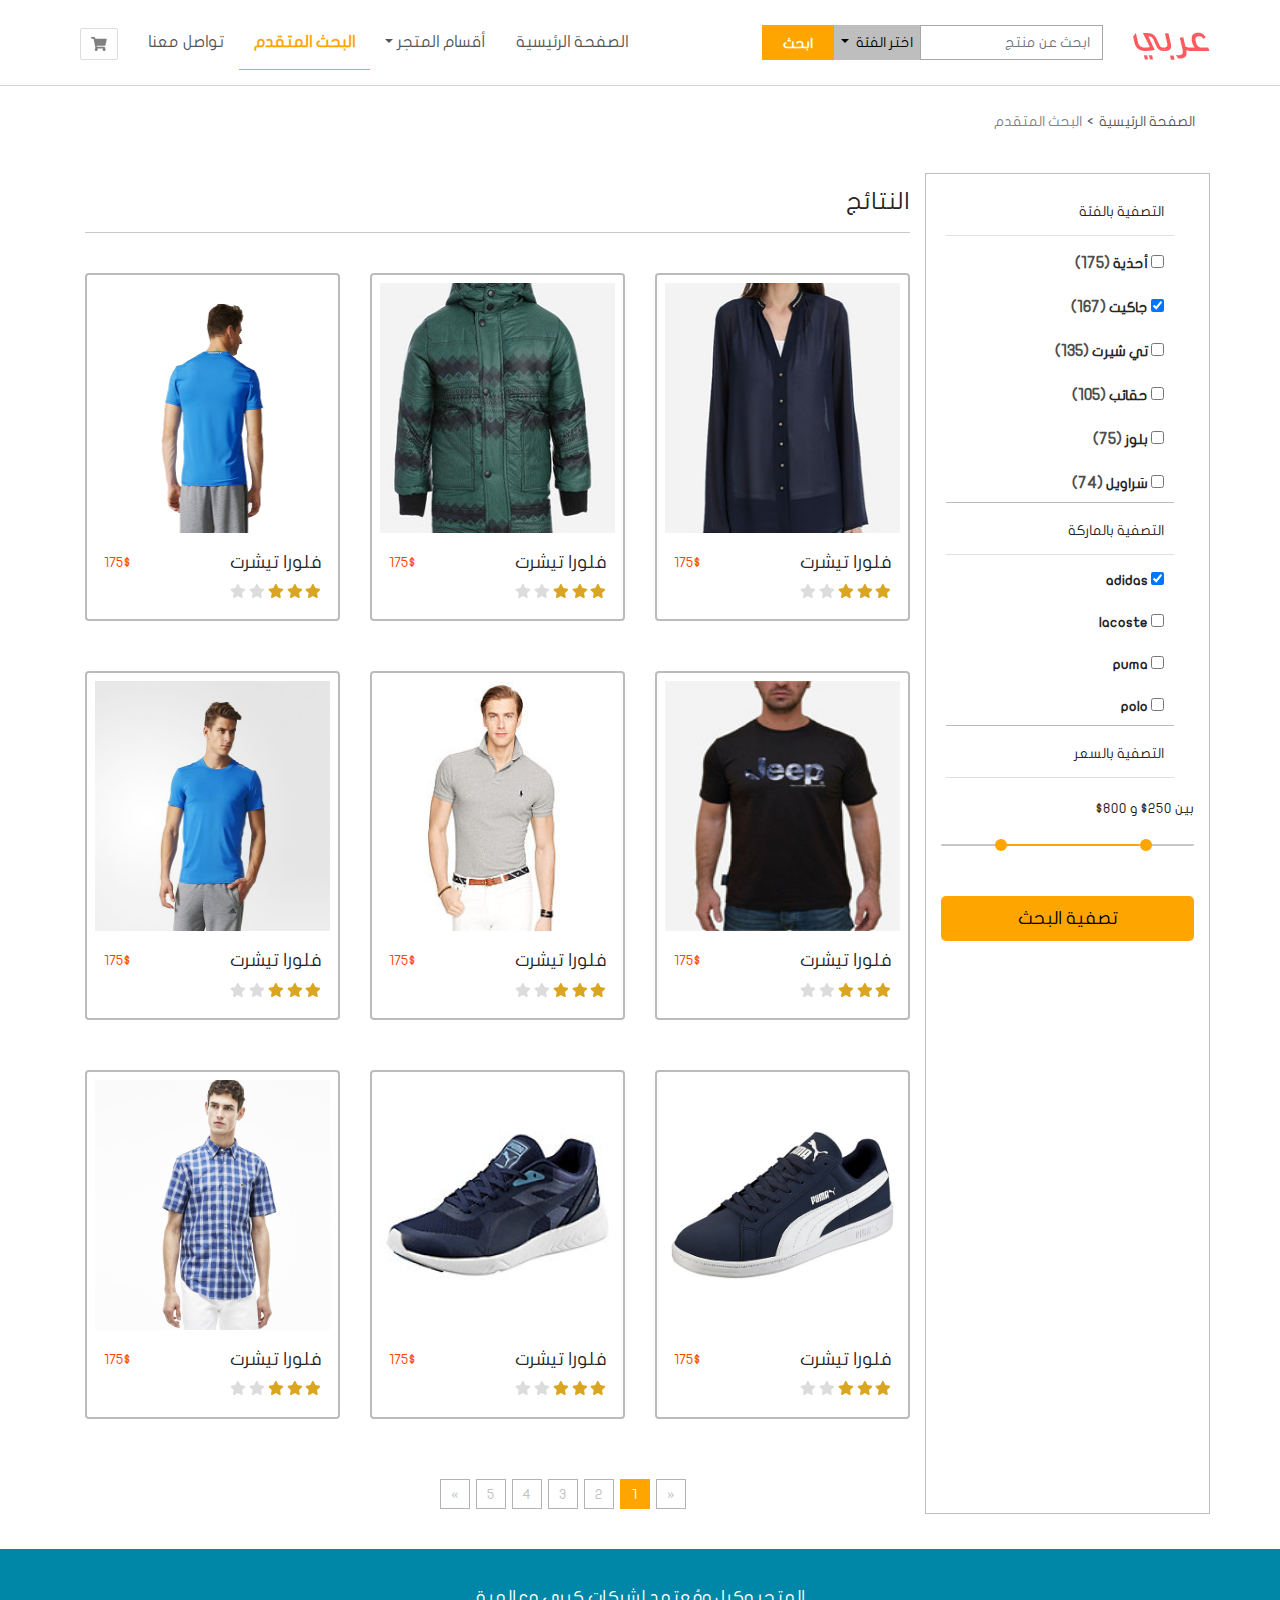
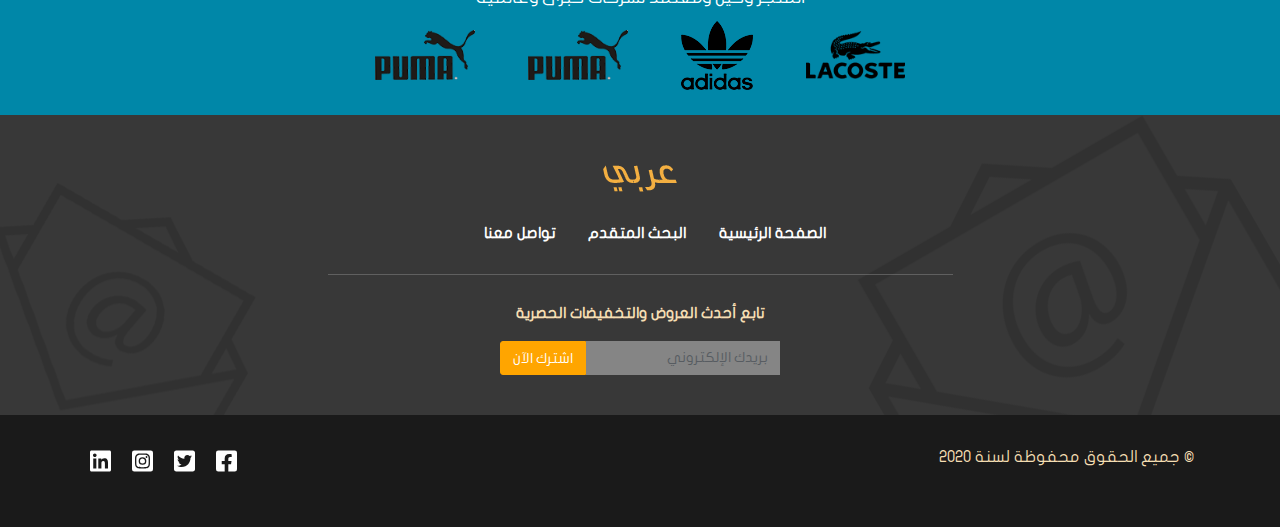
<file: search.html>
<!DOCTYPE html>
<html lang="ar" dir="rtl">

<head>
    <meta charset="utf-8">
    <title> البحث المتقدم </title>
    <meta name="viewport" content="width=device-width, initial-scale=1">

    <link rel="stylesheet" href="css/bootstrap.css">
    <link rel="stylesheet" href="font-awsome/css/all.min.css">
    <link rel="stylesheet" href="css/jquery-ui.css">
    <link rel="stylesheet" href="css/style.css">
</head>

<body>

    <!--الشريط العلوي-->
    <div class="container-fluid">
    <div class="row">
        <nav class="navbar navbar-expand-lg custom-navbar">
            <div class="container">
                <div class="navbar-header">
                    <button class="navbar-toggler btn custom-btn btn-icon collapsed" data-toggle="collapse"
                        data-target="#navbar-collapse-menu">
                        <i class="fas fa-bars"></i>
                    </button>

                    <a href="checkout.html" class="navbar-toggler btn custom-btn btn-icon">
                        <i class="fas fa-shopping-cart"></i>
                    </a>

                    <a href="." class="navbar-brand">
                        <img src="images/logo.png" alt="شعار الموقع">
                    </a>
                </div>
                <form class="form-inline">
                    <input class="form-control custom-form-control" type="search" placeholder="ابحث عن منتج">
                    <div class="dropdown categories">
                        <a class="nav-link dropdown-toggle custom-btn" href="#" id="navbarDropdown" role="button"
                            data-toggle="dropdown" aria-expanded="false">
                            اختر الفئة
                        </a>
                        <ul class="dropdown-menu custom-dropdown-menu">
                            <li>
                                <div class="checkbox">
                                    <label>
                                        <input type="checkbox" name="search-category" value="men">
                                        رجـالي
                                    </label>
                                </div>
                            </li>
                            <li>
                                <div class="checkbox">
                                    <label>
                                        <input type="checkbox" name="search-category" value="woman">
                                        نسائي
                                    </label>
                                </div>
                            </li>
                            <li>
                                <div class="checkbox">
                                    <label>
                                        <input type="checkbox" name="search-category" value="kids">
                                        أطفالي
                                    </label>
                                </div>
                            </li>
                        </ul>
                    </div>
                    <button class="btn custom-btn-primary" type="submit"> ابحث </button>
                </form>
                <!--قائمة التنقل-->
                <div class="collapse navbar-collapse" id="navbar-collapse-menu">
                    <ul class="navbar-nav ml-auto">
                        <li class="nav-item">
                            <a class="nav-link" href=".">الصفحة الرئيسية</a>
                        </li>
                        <li class="nav-item dropdown">
                            <a class="nav-link dropdown-toggle" id="navbarDropdown" href="#" role="button"
                                data-toggle="dropdown" aria-expanded="false">أقسام المتجر</a>
                            <ul class="dropdown-menu custom-dropdown-menu">
                                <li>
                                    <a class="dropdown-item" href="#">رجالي</a>
                                </li>
                                <li>
                                    <a class="dropdown-item" href="#">نسائي</a>
                                </li>
                                <li>
                                    <a class="dropdown-item" href="#">أطفال</a>
                                </li>
                            </ul>
                        </li>
                        <li class="nav-item active">
                            <a class="nav-link" href="#">البحث المتقدم</a>
                        </li>
                        <li class="nav-item">
                            <a class="nav-link" href="#">تواصل معنا</a>
                        </li>
                        <li class="d-none d-lg-block">
                            <a href="chekout.html" id="btn-shopping-card" class="btn custom-btn btn-icon"
                                title="عربة التسوق" data-toggle="tooltip" data-placement="bottom">
                                <i class="fas fa-shopping-cart"></i>
                            </a>
                        </li>
                    </ul>
                </div>
            </nav>
    </div>
        <!--نهاية الشريط العلوي-->

        <div class="row">
            <div class="container">
                <!--عناصر التنقل-->
                <ol class="breadcrumb custom-breadcrumb">
                    <li><a href=".">الصفحة الرئيسية</a></li>
                    <li class="active">البحث المتقدم</li>
                </ol>
                <!--نهاية عناصر التنقل-->

                <!--خيارات البحث ونتائجه-->
                  <div class="row">
                <!--عمود خيارات البحث--> 
                    <form id="form-advenced-search" class="col-12 col-lg-3">
                        <div class="row">

                            <!--التصفية حسب الفئة-->
                            <div class="col-lg-12 col-md-4 col-6">
                                <div id="search-by-gategory" class="card custom-panel">
                                    <div class="card-header">
                                        التصفية بالفئة
                                    </div>
                                    <!--الفئات-->
                                    <div class="list-group custom-list-group">
                                        <!--فئة-->
                                        <div class="list-group-item">
                                            <input type="checkbox" id="category-shoes" name="category_shoes">
                                            <label for="category-shoes"> أحذية </label>
                                            <small class="custom-text-muted font-weight-bold">(175)</small>
                                        </div>
                                        <!--نهاية الفئة-->
                                        
                                        <!--فئة-->
                                        <div class="list-group-item">
                                            <input type="checkbox" id="category-tshirt" name="category_tshirt" checked>
                                            <label for="category-tshirt"> جاكيت </label>
                                            <small class="custom-text-muted font-weight-bold">(167)</small>
                                        </div>
                                        <!--نهاية الفئة-->

                                        <!--فئة-->
                                        <div class="list-group-item">
                                            <input type="checkbox" id="category-jacket" name="category_jacket">
                                            <label for="category-jacket"> تي شيرت </label>
                                            <small class="custom-text-muted font-weight-bold">(135)</small>
                                        </div>
                                        <!--نهاية الفئة-->

                                        <!--فئة-->
                                        <div class="list-group-item">
                                            <input type="checkbox" id="category-bags" name="category_bags">
                                            <label for="category-bags"> حقائب </label>
                                            <small class="custom-text-muted font-weight-bold">(105)</small>
                                        </div>
                                        <!--نهاية الفئة-->

                                        <!--فئة-->
                                        <div class="list-group-item">
                                            <input type="checkbox" id="category-Blues" name="category_Blues">
                                            <label for="category-Blues"> بلوز </label>
                                            <small class="custom-text-muted font-weight-bold">(75)</small>
                                        </div>
                                        <!--نهاية الفئة-->

                                        <!--فئة-->
                                        <div class="list-group-item">
                                            <input type="checkbox" id="category-Trousers" name="category_Trousers">
                                            <label for="category-Trousers"> سَراويل </label>
                                            <small class="custom-text-muted font-weight-bold">(74)</small>
                                        </div>
                                        <!--نهاية الفئة-->
                                    </div>
                                    <!--نهاية الفئات-->
                                </div>
                            </div>
                            <!--نهاية التصفية حسب الفئة-->

                            <!--التصفية حسب الماركة-->
                            <div class="col-lg-12 col-md-4 col-6">
                                <div class="card custom-panel">
                                    <div class="card-header">
                                        التصفية بالماركة
                                    </div>

                                    <!--الماركات-->
                                    <div class="list-group custom-list-group">

                                        <!--الماركة الأولى-->
                                        <div class="list-group-item">
                                            <label class="font-weight-bold">
                                                <input type="checkbox" name="brand_adidas" checked>
                                                adidas
                                            </label>
                                        </div>
                                        <!--نهاية الماركة الأولى-->

                                        <!--الماركة الثانية-->
                                        <div class="list-group-item">
                                            <label class="font-weight-bold">
                                                <input type="checkbox" name="brand_lacoste">
                                                lacoste
                                            </label>
                                        </div>
                                        <!--نهاية الماركة الثانية-->

                                        <!--الماركة الثالثة-->
                                        <div class="list-group-item">
                                            <label class="font-weight-bold">
                                                <input type="checkbox" name="brand_puma">
                                                puma
                                            </label>
                                        </div>
                                        <!--نهاية الماركة الثالثة-->

                                        <!--الماركة الرابعة-->
                                        <div class="list-group-item">
                                            <label class="font-weight-bold">
                                                <input type="checkbox" name="brand_polo">
                                                polo
                                            </label>
                                        </div>
                                    </div>
                                    <!--نهاية الماركة الرابعة-->

                                </div>
                            </div>
                            <!--نهاية التصفية حسب الماركة-->

                            <!--التصفية حسب السعر-->
                            <div class="col-lg-12 col-md-4">
                                <div class="card custom-panel">
                                    <div class="card-header">التصفية بالسعر</div>
                                </div>
                                <div>
                                    بين
                                    <span id="price-min">250</span>$
                                    و
                                    <span id="price-max">800</span>$
                                    <br>
                                    <div id="price-range"></div>
                                </div>
                            </div>
                            <!--نهاية التصفية حسب السعر-->

                            <!--زر إرسال النموذج-->
                            <div class="col-12">
                                <button type="submit" class="btn-primary custom-btn custom-btn-primary2 btn-block btn-lg custom-btn-with-icon">
                                    تصفية البحث
                                </button>
                            </div>
                            <!--نهاية زر إرسال النموذج-->
                        </div>
                    </form>   

                <!--عمود نتائج البحث-->
                <div id="search-results" class="col-12 col-lg-9">
                    <h3 class="custom-heading heading-with-border-bottom">النتائج</h3>
                    <div class="row">
                        <div class="col-12 col-md-4">
                            <div class="card custom-thumbnail">
                                <div class="overlay">
                                    <button class="btn custom-btn btn-secondary add-to-cart-btn"
                                        data-add-to-cart="">
                                        أضف للعربة
                                        <i class="fas fa-cart-plus"></i>
                                    </button>
                                </div>
                                <img src="images/most_sold_1.jpg" alt="قميص نسائي">
                                <div class="card-body">
                                    <div class="clearfix">
                                        <h4 class="float-left">فلورا تيشرت</h4>
                                        <div class="price float-right">
                                            175$
                                        </div>
                                    </div>
                                    <div class="clearfix">
                                        <div class="rating float-left">
                                            <i class="fas fa-star active"></i>
                                            <i class="fas fa-star active"></i>
                                            <i class="fas fa-star active"></i>
                                            <i class="fas fa-star"></i>
                                            <i class="fas fa-star"></i>
                                        </div>
                                        <button
                                            class="btn custom-btn btn-secondary add-to-cart-btn d-block d-lg-none"
                                            data-add-to-cart="">
                                            أضف للعربة
                                            <i class="fas fa-cart-plus"></i>
                                        </button>
                                    </div>
                                </div>
                            </div>
                        </div>
                        <div class="col-12 col-md-4">
                            <div class="card custom-thumbnail">
                                <div class="overlay">
                                    <button class="btn custom-btn btn-secondary add-to-cart-btn"
                                        data-add-to-cart="">
                                        أضف للعربة
                                        <i class="fas fa-cart-plus"></i>
                                    </button>
                                </div>
                                <img src="images/most_sold_3.jpg" alt="قميص نسائي">
                                <div class="card-body">
                                    <div class="clearfix">
                                        <h4 class="float-left">فلورا تيشرت</h4>
                                        <div class="price float-right">
                                            175$
                                        </div>
                                    </div>
                                    <div class="clearfix">
                                        <div class="rating float-left">
                                            <i class="fas fa-star active"></i>
                                            <i class="fas fa-star active"></i>
                                            <i class="fas fa-star active"></i>
                                            <i class="fas fa-star"></i>
                                            <i class="fas fa-star"></i>
                                        </div>
                                        <button
                                            class="btn custom-btn btn-secondary add-to-cart-btn d-block d-lg-none"
                                            data-add-to-cart="">
                                            أضف للعربة
                                            <i class="fas fa-cart-plus"></i>
                                        </button>
                                    </div>
                                </div>
                            </div>
                        </div>
                        <div class="col-12 col-md-4">
                            <div class="card custom-thumbnail">
                                <div class="overlay">
                                    <button class="btn custom-btn btn-secondary add-to-cart-btn"
                                        data-add-to-cart="">
                                        أضف للعربة
                                        <i class="fas fa-cart-plus"></i>
                                    </button>
                                </div>
                                <img src="images/product_2.png" alt="قميص نسائي">
                                <div class="card-body">
                                    <div class="clearfix">
                                        <h4 class="float-left">فلورا تيشرت</h4>
                                        <div class="price float-right">
                                            175$
                                        </div>
                                    </div>
                                    <div class="clearfix">
                                        <div class="rating float-left">
                                            <i class="fas fa-star active"></i>
                                            <i class="fas fa-star active"></i>
                                            <i class="fas fa-star active"></i>
                                            <i class="fas fa-star"></i>
                                            <i class="fas fa-star"></i>
                                        </div>
                                        <button
                                            class="btn custom-btn btn-secondary add-to-cart-btn d-block d-lg-none"
                                            data-add-to-cart="">
                                            أضف للعربة
                                            <i class="fas fa-cart-plus"></i>
                                        </button>
                                    </div>
                                </div>
                            </div>
                        </div>
                        <div class="col-12 col-md-4">
                            <div class="card custom-thumbnail">
                                <div class="overlay">
                                    <button class="btn custom-btn btn-secondary add-to-cart-btn"
                                        data-add-to-cart="">
                                        أضف للعربة
                                        <i class="fas fa-cart-plus"></i>
                                    </button>
                                </div>
                                <img src="images/tshirt.jpg" alt="قميص نسائي">
                                <div class="card-body">
                                    <div class="clearfix">
                                        <h4 class="float-left">فلورا تيشرت</h4>
                                        <div class="price float-right">
                                            175$
                                        </div>
                                    </div>
                                    <div class="clearfix">
                                        <div class="rating float-left">
                                            <i class="fas fa-star active"></i>
                                            <i class="fas fa-star active"></i>
                                            <i class="fas fa-star active"></i>
                                            <i class="fas fa-star"></i>
                                            <i class="fas fa-star"></i>
                                        </div>
                                        <button
                                            class="btn custom-btn btn-secondary add-to-cart-btn d-block d-lg-none"
                                            data-add-to-cart="">
                                            أضف للعربة
                                            <i class="fas fa-cart-plus"></i>
                                        </button>
                                    </div>
                                </div>
                            </div>
                        </div>
                        <div class="col-12 col-md-4">
                            <div class="card custom-thumbnail">
                                <div class="overlay">
                                    <button class="btn custom-btn btn-secondary add-to-cart-btn"
                                        data-add-to-cart="">
                                        أضف للعربة
                                        <i class="fas fa-cart-plus"></i>
                                    </button>
                                </div>
                                <img src="images/polo_1.jpg" alt="قميص نسائي">
                                <div class="card-body">
                                    <div class="clearfix">
                                        <h4 class="float-left">فلورا تيشرت</h4>
                                        <div class="price float-right">
                                            175$
                                        </div>
                                    </div>
                                    <div class="clearfix">
                                        <div class="rating float-left">
                                            <i class="fas fa-star active"></i>
                                            <i class="fas fa-star active"></i>
                                            <i class="fas fa-star active"></i>
                                            <i class="fas fa-star"></i>
                                            <i class="fas fa-star"></i>
                                        </div>
                                        <button
                                            class="btn custom-btn btn-secondary add-to-cart-btn d-block d-lg-none"
                                            data-add-to-cart="">
                                            أضف للعربة
                                            <i class="fas fa-cart-plus"></i>
                                        </button>
                                    </div>
                                </div>
                            </div>
                        </div>
                        <div class="col-12 col-md-4">
                            <div class="card custom-thumbnail">
                                <div class="overlay">
                                    <button class="btn custom-btn btn-secondary add-to-cart-btn"
                                        data-add-to-cart="">
                                        أضف للعربة
                                        <i class="fas fa-cart-plus"></i>
                                    </button>
                                </div>
                                <img src="images/product_1.jpg" alt="قميص نسائي">
                                <div class="card-body">
                                    <div class="clearfix">
                                        <h4 class="float-left">فلورا تيشرت</h4>
                                        <div class="price float-right">
                                            175$
                                        </div>
                                    </div>
                                    <div class="clearfix">
                                        <div class="rating float-left">
                                            <i class="fas fa-star active"></i>
                                            <i class="fas fa-star active"></i>
                                            <i class="fas fa-star active"></i>
                                            <i class="fas fa-star"></i>
                                            <i class="fas fa-star"></i>
                                        </div>
                                        <button
                                            class="btn custom-btn btn-secondary add-to-cart-btn d-block d-lg-none"
                                            data-add-to-cart="">
                                            أضف للعربة
                                            <i class="fas fa-cart-plus"></i>
                                        </button>
                                    </div>
                                </div>
                            </div>
                        </div>
                        <div class="col-12 col-md-4">
                            <div class="card custom-thumbnail">
                                <div class="overlay">
                                    <button class="btn custom-btn btn-secondary add-to-cart-btn"
                                        data-add-to-cart="">
                                        أضف للعربة
                                        <i class="fas fa-cart-plus"></i>
                                    </button>
                                </div>
                                <img src="images/puma_2.jpg" alt="قميص نسائي">
                                <div class="card-body">
                                    <div class="clearfix">
                                        <h4 class="float-left">فلورا تيشرت</h4>
                                        <div class="price float-right">
                                            175$
                                        </div>
                                    </div>
                                    <div class="clearfix">
                                        <div class="rating float-left">
                                            <i class="fas fa-star active"></i>
                                            <i class="fas fa-star active"></i>
                                            <i class="fas fa-star active"></i>
                                            <i class="fas fa-star"></i>
                                            <i class="fas fa-star"></i>
                                        </div>
                                        <button
                                            class="btn custom-btn btn-secondary add-to-cart-btn d-block d-lg-none"
                                            data-add-to-cart="">
                                            أضف للعربة
                                            <i class="fas fa-cart-plus"></i>
                                        </button>
                                    </div>
                                </div>
                            </div>
                        </div>
                        <div class="col-12 col-md-4">
                            <div class="card custom-thumbnail">
                                <div class="overlay">
                                    <button class="btn custom-btn btn-secondary add-to-cart-btn"
                                        data-add-to-cart="">
                                        أضف للعربة
                                        <i class="fas fa-cart-plus"></i>
                                    </button>
                                </div>
                                <img src="images/puma_3.jpg" alt="قميص نسائي">
                                <div class="card-body">
                                    <div class="clearfix">
                                        <h4 class="float-left">فلورا تيشرت</h4>
                                        <div class="price float-right">
                                            175$
                                        </div>
                                    </div>
                                    <div class="clearfix">
                                        <div class="rating float-left">
                                            <i class="fas fa-star active"></i>
                                            <i class="fas fa-star active"></i>
                                            <i class="fas fa-star active"></i>
                                            <i class="fas fa-star"></i>
                                            <i class="fas fa-star"></i>
                                        </div>
                                        <button
                                            class="btn custom-btn btn-secondary add-to-cart-btn d-block d-lg-none"
                                            data-add-to-cart="">
                                            أضف للعربة
                                            <i class="fas fa-cart-plus"></i>
                                        </button>
                                    </div>
                                </div>
                            </div>
                        </div>
                        <div class="col-12 col-md-4">
                            <div class="card custom-thumbnail">
                                <div class="overlay">
                                    <button class="btn custom-btn btn-secondary add-to-cart-btn"
                                        data-add-to-cart="">
                                        أضف للعربة
                                        <i class="fas fa-cart-plus"></i>
                                    </button>
                                </div>
                                <img src="images/lacoste_1.jpg" alt="قميص نسائي">
                                <div class="card-body">
                                    <div class="clearfix">
                                        <h4 class="float-left">فلورا تيشرت</h4>
                                        <div class="price float-right">
                                            175$
                                        </div>
                                    </div>
                                    <div class="clearfix">
                                        <div class="rating float-left">
                                            <i class="fas fa-star active"></i>
                                            <i class="fas fa-star active"></i>
                                            <i class="fas fa-star active"></i>
                                            <i class="fas fa-star"></i>
                                            <i class="fas fa-star"></i>
                                        </div>
                                        <button
                                            class="btn custom-btn btn-secondary add-to-cart-btn d-block d-lg-none"
                                            data-add-to-cart="">
                                            أضف للعربة
                                            <i class="fas fa-cart-plus"></i>
                                        </button>
                                    </div>
                                </div>
                            </div>
                        </div>
                    </div>
                <!--نهاية عمود نتائج البحث-->

                    <!--قائمة التنقل الرقمية-->
                    <div class="col-lg-9 offset-lg-3">
                        <nav id="search-pagination">
                            <ul class="pagination custom-pagination">
                                <li><a href="#">&laquo;</a></li>
                                <li class="active"><a href="#">1</a></li>
                                <li><a href="#">2</a></li>
                                <li><a href="#">3</a></li>
                                <li><a href="#">4</a></li>
                                <li><a href="#">5</a></li>
                                <li><a href="#">&raquo;</a></li>
                            </ul>
                        </nav>
                    </div>
                </div>    
            </div>
        </div>
    </div>
    
 

        <!--قسم تذييل الصفحة-->
        <div id="footer" class="row">
            <div id="brand-logos" class="col-12 text-center">
                <p>المتجر وكيل ومُعتمد لشركات كبرى وعالمية</p>
                <div class="img-container">
                    <img src="images/lacoste.png" alt="lacoste">
                    <img src="images/adidas.png" alt="adidas">
                    <img src="images/puma.png" alt="puma">
                    <img src="images/puma.png" alt="polo">
                </div>
            </div>
        </div>
    </div>


    <!--روابط التنقل والاشتراك-->
    <div id="footer-nav">
        <div class="container-fluid text-center">
            <div class="footer-logo">
                <a href=".">
                    <img src="images/logo_footer.png" alt="عربي">
                </a>
            </div>
            <div id="footer-nav-links" class="col-12">
                <a href=".">الصفحة الرئيسية</a>
                <a href="search.html">البحث المتقدم</a>
                <a href="contact.html">تواصل معنا</a>
            </div>
            <div id="newsletter" class="col-12 col-md-6 offset-md-3">
                <form action="" class="form">
                    <label for="footer-email">
                        تابع أحدث العروض والتخفيضات الحصرية
                    </label>
                    <br>
                    <div class="input-group">
                        <input id="footer-email" class="form-control custom-form-control" type="email"
                            placeholder="بريدك الإلكتروني" name="email" required>
                        <div class="input-group-btn">
                            <button type="submit" class="btn btn-primary custom-btn-primary2">
                                اشترك الآن
                            </button>
                        </div>
                    </div>
                </form>
            </div>
        </div>
    </div>

    <!--social-media-icons-->
    <div id="footer-copyright-social" class="col-12">
        <div class="container-fluid">
            <div class="container">
                <div class="clearfix">
                    <div id="copyright" class="float-left">
                        <p> &copy; جميع الحقوق محفوظة لسنة 2020 </p>
                    </div>
                    <div id="social-icons" class="float-right">
                        <ul class="list-inline">
                            <li class="list-inline-item">
                                <a href="https://web.facebook.com/" target="_blank">
                                    <i class="fab fa-facebook-square"></i>
                                </a>
                            </li>
                            <li class="list-inline-item">
                                <a href="https://twitter.com/" target="_blank">
                                    <i class="fab fa-twitter-square"></i>
                                </a>
                            </li>
                            <li class="list-inline-item">
                                <a href="https://instagram.com/" target="_blank">
                                    <i class="fab fa-instagram-square"></i>
                                </a>
                            </li>
                            <li class="list-inline-item">
                                <a href="https://linkedin.com/" target="_blank">
                                    <i class="fab fa-linkedin"></i>
                                </a>
                            </li>
                        </ul>
                    </div>
                </div>
            </div>
        </div>
    </div>

    <script src="font-awsome/js/all.min.js"></script>
    <script src="js/jquery-3.3.1.slim.min.js"></script>
    <script src="js/popper.min.js"></script>
    <script src="js/bootstrap.js"></script>
    <script src="js/jquery-1.12.4.js"></script>
    <script src="js/jquery-ui.js"></script>
    <script src="js/jquery.ui.touch-punch.min.js"></script>
    <script src="js/script.js"></script>

    <script>
        $(document).ready(function() {

        $( "#price-range" ).slider({
        range: true,
        min: 50,
        max: 1000,
        step: 50,
        values: [ 250, 800 ],
        slide: function( event, ui ) {
            $('#price-min').text(ui.values[0]);
            $('#price-max').text(ui.values[1]);
        }
        });

        });
    </script>
</body>

</html>
</file>
<file: css/style.css>
@font-face{src:url(../fonts/JFFlatregular.ttf);font-family:ar-font;font-weight:400;font-style:normal}body{font-family:ar-font;font-size:14px;color:#242424;line-height:1.5}.custom-navbar{border-bottom:1px solid #66666646;width:100%;background-color:#fff;padding-top:15px;padding-bottom:15px}.custom-navbar .container{padding:0}.custom-navbar .container .navbar-brand{margin-left:30px;margin-top:5px}.custom-form-control{border:1px solid #a8a8a8;box-shadow:none;border-radius:0;font-size:14px}.custom-btn{background-color:#bebebe;border-radius:0;font-size:14px;padding:7px 8px;text-decoration:none;color:#000;transition:all .5s ease}.custom-btn:hover{background-color:gray;text-decoration:none;color:#fff}.custom-navbar .custom-form-control:focus{border-color:orange;box-shadow:0 0 2px orange}.categories .nav-link{padding:7px;border-radius:0;border-right:0}.custom-dropdown-menu{border-radius:2px;box-shadow:0 2px 5px #d8d8d8;color:#777}.custom-dropdown-menu .checkbox{margin:0 7px;display:inline-block}.custom-dropdown-menu .checkbox label input{margin-left:7px}.custom-navbar .custom-btn-primary{background-color:orange;border-color:orange;color:#fff;padding:7px 20px 5px 20px;border-radius:0;font-size:14px;font-weight:700;transition:all .5s ease}.custom-navbar .custom-btn-primary:active,.custom-navbar .custom-btn-primary:active:focus,.custom-navbar .custom-btn-primary:active:hover,.custom-navbar .custom-btn-primary:focus,.custom-navbar .custom-btn-primary:hover{background-color:#ff4500;color:#000}.custom-navbar .navbar-nav>li{margin:0}.custom-navbar .navbar-nav li a.nav-link{color:#555;font-size:16px;padding:15px}.custom-navbar .navbar-nav li a.nav-link:hover{color:#000}.custom-navbar .navbar-nav li.active>a.nav-link{color:orange;font-weight:700;border-bottom:1px solid orange;transition:.4s all ease}.custom-navbar .navbar-nav li.active:hover>a.nav-link{background-color:rgba(170,170,170,.5);color:#ff4500}.custom-dropdown-menu li a:hover{background-color:rgba(255,166,0,.5)}.custom-navbar a.btn-icon{font-size:14px;padding:5px 10px 4px;color:gray;border:1px solid #ddd;background-color:transparent;border-radius:2px;margin-left:10px;margin-right:15px}.custom-navbar a.btn-icon:hover{background-color:gray;color:#fff}.custom-navbar .navbar-nav li:last-of-type{margin-top:13px}.container-fluid .row .col-12{padding:0}#carousel-featured{background-color:#f8e6c3;height:400px;padding-top:25px}#carousel-featured .carousel-item img{height:375px}#carousel-featured .product-details{border:1px solid #a8a8a8;padding:20px;position:relative;top:50px;height:200px;background-color:#f8e6c3}#carousel-featured .product-details .product-category{border:1px solid #d8d8d8;padding:10px;position:absolute;top:-15px;right:-10px;background-color:#f8e6c3}#carousel-featured .product-details h1{font-size:26px;font-weight:700;margin-top:18px}#carousel-featured .product-details .custom-btn-primary{color:orange;border-color:orange;background-color:transparent;padding:9px 25px;margin-top:15px;font-size:18px;border-radius:2px}.sale{background-color:#01c2af;color:#fff;font-weight:700;position:absolute}.sale.larg{height:60px;width:60px;border-radius:50%;justify-content:center;align-items:center;padding:35px;left:-15px;top:-15px;line-height:90%;transform:rotate(-25deg);font-size:130%;display:flex;flex-direction:column}.sale.larg span{font-size:14px}.custom-carousel-indicators-primary{top:225px;right:40%}.custom-carousel-indicators-primary img{height:75px;width:75px;border:1px solid #bbb;background-color:#fff;margin-right:3px;cursor:pointer}.custom-carousel-indicators-primary img.active{border-color:orange}#carousel-featured .carousel-control-next,#carousel-featured .carousel-control-prev{background:0 0;color:gray;text-shadow:none;font-size:22px}#carousel-featured .carousel-control-prev>i{position:absolute;right:25%}#carousel-featured .carousel-control-next>i{position:absolute;right:25%}#store-features{background-image:url(../images/bg_features.png);background-repeat:no-repeat;background-size:auto 60%;background-position:-10px -20px;background-color:#fff;padding-bottom:35px;padding-top:5px;box-shadow:0 0 15px #d8dad4;position:relative;top:-30px}#store-features .feature>img{height:40px;margin-bottom:10px}#store-features .feature+.feature{border-right:1px solid #d8d8d8}h3.custom-heading{font-size:24px;margin:20px 0 25px}.custom-thumbnail{border:2px solid #bbb;padding:8px;margin-bottom:20px}.custom-thumbnail:hover{border-color:orange;cursor:pointer}.custom-thumbnail img{height:250px;width:100%;max-width:250px;margin:0 auto;display:block}.custom-thumbnail h4{font-size:18px;padding-top:10px}.custom-thumbnail .card-body{padding:9px}.custom-thumbnail .price{padding-top:10px}.price{color:#ff4500}.rating{color:#dcdcdc}.rating .active{color:#daa520}.overlay{position:absolute;background-color:rgba(255,166,0,.5);height:250px;width:calc(100% - 16px);display:flex;justify-content:center;align-items:center;opacity:0;transition:all .5s ease}.overlay:hover{opacity:1}.add-to-cart-btn{background-color:#fff;color:#ff4500;font-weight:700}.custom-thumbnail .sale{padding:5px 10px;position:absolute;left:16px;top:14px;direction:ltr}.custom-thumbnail .sale::before{content:" - "}.custom-carousel-indicators{position:static;width:100%;text-align:center;margin:0}.custom-carousel-indicators>li{height:13px;width:13px;margin:2px;display:inline-block;background-color:#bbb}.custom-carousel-indicators>li.active{background-color:#505050}.custom-panel{border:3px solid #a8a8a8;border-radius:2px;box-shadow:none;padding:20px;margin-right:15px}.custom-panel .product-image{width:100%;margin-bottom:8px}.custom-panel .custom-btn-primary{color:orange;border-color:orange;background-color:transparent;border-radius:2px;font-size:15px}.custom-panel .custom-btn-primary:active,.custom-panel .custom-btn-primary:active:hover,.custom-panel .custom-btn-primary:focus,.custom-panel .custom-btn-primary:focus:active,.custom-panel .custom-btn-primary:hover{color:#815502;border-color:#815502;background-color:transparent}.custom-panel .price,.custom-panel h4{font-size:20px;margin-top:0;margin-bottom:15px}.custom-text-muted{font-size:16px;color:#4e4e4e}.custom-panel .brand-nav button.btn-block-product{background-color:#fff;color:gray;border:1px solid #a8a8a8;box-shadow:none;border-radius:2px;padding:5px 10px;font-size:16px}.brand-products{margin-bottom:20px}.brand-text{display:inline-block}.brand-products .brand-nav{margin-top:14px}#row-brands h3.custom-heading{border-top:1px solid #a8a8a863;padding-top:25px}#brand-logos{background-color:#0087a8;padding:25px 0;width:100%;color:#555}#brand-logos img{margin-left:25px;margin-right:25px;max-width:100px;max-height:100px}#brand-logos p{font-size:18px;color:#fff;margin-bottom:10px;margin-top:10px}#footer-nav{width:100%;background-color:#383838;padding:50px 0 40px;background-image:url(../images/bg_footer_1.png),url(../images/bg_footer_2.png);background-repeat:no-repeat,no-repeat;background-position:110% 0,-10% -150%}#footer-nav-links{margin:30px 0}#footer-nav-links a{color:#fff;text-decoration:none;font-size:15px;font-weight:700;margin-left:30px;transition:all .5s ease}#footer-nav-links a:hover{color:wheat}#footer-nav #newsletter{border-top:1px solid rgba(136,136,136,.5)}#footer-nav form{max-width:280px;margin:0 auto}#footer-nav form label{margin:27px 0 16px;font-size:15px;font-weight:700;color:wheat}#footer-nav form .custom-btn-primary2{background-color:orange;color:#fff;border-color:orange;transition:all .3s ease}#footer-nav form .custom-btn-primary2:hover{background-color:#ff4500;color:#000;border-color:transparent}#newsletter form input{background-color:#b8b8b8;opacity:.6;border:none}#newsletter form button{border-radius:0;border-top-left-radius:3px;border-bottom-left-radius:3px;font-size:14px;padding:6px 12px 5px;color:inherit}#footer-copyright-social{background-color:#1a1a1a;color:#303030;padding-top:30px;padding-bottom:30px;font-weight:700;width:100%}#footer-copyright-social a{color:#fff;margin-left:5px;margin-right:5px;font-size:24px;transition:all .4s ease}#footer-copyright-social a:hover{color:#ff4500}#footer-copyright-social #copyright p{font-size:16px;color:wheat;font-weight:400}.custom-breadcrumb{background-color:transparent;padding:25px 0}.custom-breadcrumb a{color:#555;text-decoration:none}.custom-breadcrumb a:hover{color:#ff4500}.custom-breadcrumb>li+li::before{content:'>';color:#555;padding:0 5px}.custom-breadcrumb .active{color:gray}#carousel-product-images .carousel-indicators{position:relative;top:-35px;right:auto}#carousel-product-images .carousel-item{border:1px solid #a8a8a8;width:100%}.block-100{width:100%;display:block}.product-category{color:#a9a9a9}#form-product-selection h2{font-size:30px;font-weight:700;margin:18px 0 18px}.price.large{font-size:30px;margin-top:20px}.borders-between>*+*{border-top:1px solid #a9a9a97c;padding-top:15px;padding-bottom:15px}.product-description{margin:0 0 10px}.product-option{display:inline-block;width:22px;height:22px;border:1px solid #777;text-align:center;line-height:22px;color:#c2c2c2;margin:3px 3px 9px 3px}.product-option input{display:none}.product-option label{font-weight:700;display:inline-block;height:100%;width:100%;cursor:pointer}.product-option.active{color:orange;border-color:orange}.color-option.active{border-color:#fff;outline:#000 solid 1px}.product-quantity select{width:55px;height:35px!important;padding:6px 12px;margin-right:5px}.product-quantity .label{font-size:120%;padding-top:5px}.product-quantity{padding-bottom:20px}.btn-primary.custom-btn-with-icon{padding:13px 16px 14px;font-size:20px;background-color:orange;border-color:orange;border-radius:5px}.btn-primary.custom-btn-with-icon:hover{background-color:#ff4500}.heading-with-border-bottom{border-bottom:1px solid #c9c9c9;padding-bottom:15px}.heading-inline{display:inline-block;min-width:140px}.more-description p,.more-description ul{margin-bottom:10px}.comments .media{margin:15px}.comments .media:first-child{margin-top:0}.comments .media img{width:80px;height:80px;margin-left:10px;border:1px solid #dfdfdf}.comments .media .media-heading{font-size:18px;margin-bottom:5px}.suggestions .custom-thumbnail{margin-left:-8px;margin-right:-8px}h1.custom-heading{font-size:35px;margin:25px 0}.custom-table .custom-media .media-object{width:80px;height:80px;border:1ps solid #ebebeb;margin-left:10px}.custom-table td,.custom-table th{padding:15px;border-bottom:1px solid #bebebe7a;border-top:1px solid #bebebe7A;font-size:18px}.custom-table td:first-child,.custom-table th:first-child{width:50%}.custom-table th{font-weight:400;color:rgba(34,1,1,.877)}.custom-table td:not(:first-child),.custom-table th:not(:first-child){text-align:center}.custom-table .custom-media h4{font-size:18px;margin:12px 0}.custom-table .quantity{width:55px;height:34px!important;padding:0 8px;text-align:center;display:block;margin:0 auto}button.custom-btn-danger{background-color:transparent;font-size:16px;color:red;border-color:red;border-radius:3px}button.custom-btn-danger:active,button.custom-btn-danger:focus,button.custom-btn-danger:hover{border-color:#720202;color:#720202;background-color:transparent}.custom-table .custom-media{margin-left:15px;margin-right:15px;margin-bottom:15px}.custom-table th:first-child{padding-right:20px}.custom-table tfoot .custom-text-muted{border-bottom:none;font-size:18px}#form-checkout button[type=submit]{margin-top:15px;margin-bottom:15px;font-size:18px}.custom-table .total-price *{color:#000}.custom-input-lg{border-width:2px;border-radius:3px;height:45px!important;padding:0 16px;font-size:18px}.custom-input-lg:focus{border-color:orange;box-shadow:0 0 2px 0 orange}.container-fluid .row .col-12{padding:15px}#form-advenced-search{border:1px solid rgba(128,128,128,.5);padding-bottom:20px;margin-bottom:35px;display:table}#form-advenced-search .custom-panel{border:none;padding:5px}.custom-panel .card-header{background-color:transparent;margin-bottom:15px;padding:7px 10px 13px}.custom-list-group>.list-group-item{border:none;padding:0 10px 14px 0}.custom-list-group>.list-group-item:last-child{padding:0 10px 0 0}.custom-list-group{border-bottom:1px solid #bbb}#form-advenced-search input[type=checkbox]+label{cursor:pointer;font-weight:700}.ui-slider{margin:25px 0 35px;height:2px;background:#bbb}.ui-slider .ui-slider-handle{background-color:orange;border:none;width:12px;height:12px;border-radius:50%;top:-6px}.ui-slider .ui-slider-range{border:1px solid orange;top:-1px}#form-advenced-search button{font-size:18px;padding:9px 0;cursor:pointer}#form-advenced-search button.custom-btn-with-icon{box-shadow:none;border:none}.custom-pagination li a{text-decoration:none;border:1px solid #b3b3b3;width:30px;height:30px;line-height:30px;margin-right:3px;margin-left:3px;color:#c2c2c2;display:inline-block;text-align:center;transition:all .3s ease}.custom-pagination li.active a{background-color:orange;border-color:orange;color:#fff}.custom-pagination li a:active,.custom-pagination li a:focus,.custom-pagination li a:hover{color:#ff4500;border-color:#ff4500}.custom-pagination{margin:25px 0}#search-results h3.heading-with-border-bottom{margin-top:0}#map{padding:0}#contact-options h4{font-size:18px;padding-bottom:12px}#contact-options .heading-with-border-bottom{margin-bottom:20px}#contact-info{margin-bottom:25px}#contact-info svg{color:orange;font-size:18px;margin-top:20px;width:25px;text-align:center}#contact-options .input-group-btn button.custom-btn-primary2{background-color:orange;color:#fff;border-color:orange;transition:all .3s ease;border-top-left-radius:3px;border-bottom-left-radius:3px}#contact-options .input-group-btn button.custom-btn-primary2:hover{background-color:#ff4500}span.float-left{padding:0 40px}#contact-options textarea{height:130px!important}#contact-options{margin-bottom:25px}@media (max-width:1199px){.custom-navbar .navbar-nav li a.nav-link{padding:8px;font-size:14px}.custom-navbar a.btn-icon{margin-top:-8px}.custom-carousel-indicators-primary{top:225px;right:33%}.custom-panel{margin-right:20px}}@media (max-width:991px){.custom-navbar{padding:.5rem 0 30px}.custom-navbar .container{max-width:100%}.navbar-header{display:block;width:100%;margin:11px 15px 23px 5px}.navbar-header .custom-btn{float:left;border-radius:3px}.form-inline{width:100%;border-top:1px solid #bbb;border-bottom:1px solid #bbb;padding:10px 0}.form-inline .dropdown{display:none}.form-inline .custom-form-control{width:85%;margin-right:2%}.form-inline .custom-btn-primary{width:10%}.custom-navbar a.btn-icon,.custom-navbar button.btn-icon{padding:10px;margin-right:5px;margin-top:4px;margin-left:10px}.navbar-header .btn-icon i,button.navbar-toggler.btn.custom-btn.icon.collapsed{font-size:19px}.custom-navbar .navbar-nav li a.nav-link{padding:10px 15px}.navbar-collapse{border-top:1px solid #eee;margin-top:15px;padding:8px}.overlay{display:none}.custom-thumbnail .add-to-cart-btn{font-weight:400;float:left}.custom-panel .custom-btn-primary{border-radius:3px;width:75%;margin-right:35px}#copyright,#social-icons{width:100%;text-align:center}#social-icons a{font-size:30px}.product-option{width:50px;height:50px;margin:10px;line-height:50px;font-size:20px}.custom-breadcrumb{margin-right:15px}h1.custom-heading{font-size:30px;margin-right:15px}#form-checkout,.table-title{padding-left:20px;padding-right:20px}#form-checkout button[type=submit]{margin-right:15px}.suggestions h3.custom-heading{font-size:24px;text-align:center}.suggestions .custom-thumbnail{padding-left:0;padding-right:0;margin-right:20px}.ui-slider .ui-slider-handle{height:20px;width:20px;top:-10px}.custom-list-group{border-bottom:0 solid #ebebeb}#search-pagination{text-align:center}.custom-pagination{display:inline-flex}#form-subscription{margin-bottom:40px}}@media (max-width:991px) and (min-width:768px){.custom-thumbnail img{height:200px}.custom-panel{margin-right:20px}.custom-carousel-indicators-primary img{height:65px;width:65px}}@media (max-width:767px){#carousel-featured,#carousel-featured .product-details{height:auto}#carousel-featured .product-details{position:static;text-align:center}#carousel-featured{padding-bottom:25px}#carousel-featured .carousel-item img{height:250px}#brand-logos img{max-height:50px;max-width:50px;margin:5px 24px 5px 23px}#footer-nav-links{display:none}#footer-nav .footer-logo{margin-bottom:30px}#footer-nav form{max-width:100%;width:100%}#newsletter form .input-group{width:100%}.custom-table .custom-media .media-object{display:none}.hide-on-small{display:none}.suggestions{display:inline-flex}.suggestions .custom-thumbnail{margin-right:60px;margin-left:60px}}@media (max-width:575px){.form-inline{width:100%;border-top:1px solid #bbb;border-bottom:1px solid #bbb;padding:10px 0}.form-inline .dropdown{display:none}.form-inline .custom-form-control{width:75%;margin-right:2%}.form-inline .custom-btn-primary{width:20%}#carousel-featured .carousel-item{padding:0 18px}#footer #brand-logos .img-container img{margin:5px 15px}#form-product-selection,.comments{padding-left:15px;padding-right:15px}.more-description{padding-left:35px;padding-right:35px}.suggestions{display:inline-flex}.suggestions .custom-thumbnail{margin-right:60px;margin-left:60px}#form-checkout,.table-title{padding-left:0;padding-right:0}button.btn.custom-btn.btn-danger.custom-btn-danger{margin-left:5px}}
</file>
